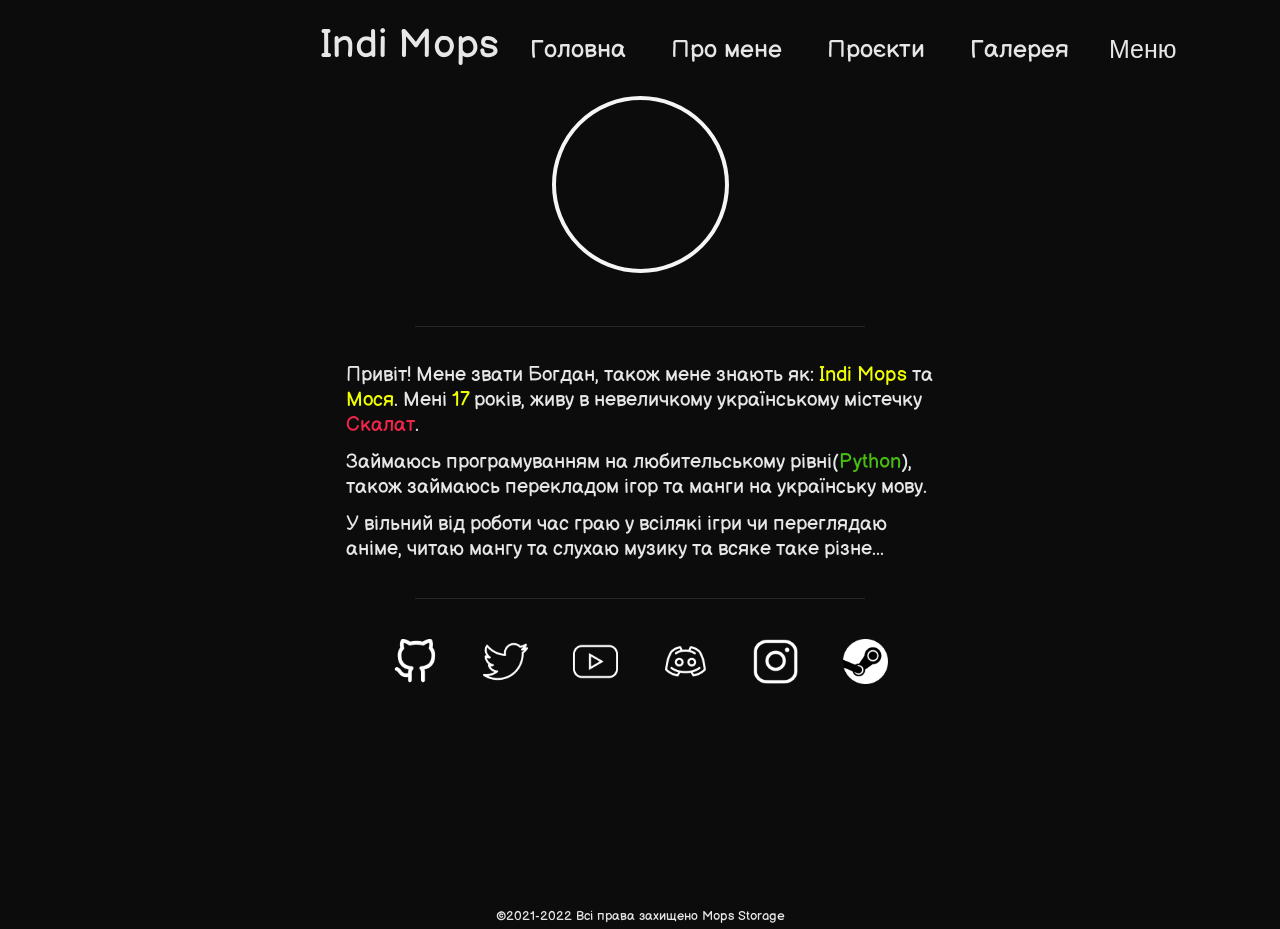
<file: index.html>
<!DOCTYPE html>
<html lang="uk">
<head>
    <meta charset="UTF-8">
    <meta name="viewport" content="width=device-width, initial-scale=1.0">
    <meta http-equiv="X-UA-Compatible" content="IE=edge">
    <link rel="shortcut icon" href="assets/favicon.ico" type="image/x-icon">
    <meta name="theme-color" content="#fcc203">
    <meta name="description" content="Офіційна веб-сторінка Indi Mops, тут ви можете дізнатися більше про самого Indi та його діяльність.">
    <meta name="robots" content="index,follow">
    <meta name="twitter:url" content="https://mops-storage.xyz">
    <meta name="twitter:title" content="Mops Storage - Головна сторінка">
    <meta name="twitter:description" content="Офіційна веб-сторінка Indi Mops, тут ви можете дізнатися більше про самого Indi та його діяльність.">
    <meta name="twitter:image" content="assets/social baner.png">
    <script src="https://cdnjs.cloudflare.com/ajax/libs/jquery/3.5.1/jquery.min.js"></script>
    <link rel="stylesheet" href="main.css">
    <link rel="stylesheet" media="(max-device-width:480px)" href="mob.css">
    <script type="text/javascript" src="jquery.js"></script>
    <script type="text/javascript" src="main.js"></script>
    <title>Mops Storage - Головна сторінка</title>
</head>
<body>
    <div class="preloader">
        <div class="preloader__image"></div>
    </div>   
    <!--<div id="alert">
        <div id="text_alert">
            <b>На цю мить на території моєї України ведеться війна! Прошу всіх земляків не панікувати, вірте в наших захисників! Особливе прохання не розповсюджуйте в інтернеті інформацію про пересування ЗСУ, а про пересування ворога повідомляти поліції, або місцевій тер. обороні! Якщо є можливість, ви можете підтримати армію України гривнею, то можете їх відправити на рахунок який надав НБУ[<a style="text-decoration: none; color: #eb0b0b" href="https://bank.gov.ua/frontend/content/uaf_frame.html">рахунок</b></a>]
        </div>
        <div id="hide_btn">
            <img id="hider" oncontextmenu="return false;" src="assets/hider.png">
        </div>
    </div>-->
    <div class="navbar">
        <div class="navbar-logo">
            <a class="navbar-logo-link" aria-current="page" href="index.html">Indi Mops</a>
            <div class="navbar-links">
                <a class="navbar-link" aria-current="page" href="index.html">Головна</a>
                <a class="navbar-link" aria-current="page" href="about.html.">Про мене</a>
                <a class="navbar-link" aria-current="page" href="projects.html">Проєкти</a>
                <a class="navbar-link" aria-current="page" href="gallery.html">Галерея</a>
                <div class="dropdown" style="float:right;">
                    <button class="dropbtn navbar-link">Меню</button>
                    <div class="dropdown-content">
                        <!--<a class="btn" href="#">Мова</a>
                        <div class="sub-dropdown">
                            <a href="/"><img class="flag" src="assets/flags/ua.svg"></a>
                            <a href="en/index.html"><img class="flag" src="assets/flags/us.svg"></a>
                            <a href="es/index.html"><img class="flag" src="assets/flags/es.svg"></a>
                            <a href="fr/index.html"><img class="flag" src="assets/flags/fr.svg"></a>
                            <a href="de/index.html"><img class="flag" src="assets/flags/de.svg"></a>
                            <a href="jp/index.html"><img class="flag" src="assets/flags/jp.svg"></a>
                            <a href="pl/index.html"><img class="flag" src="assets/flags/pl.svg"></a>
                            <a href="by/index.html"><img class="flag" src="assets/flags/by.svg"></a>
                        </div>-->
                        <a href="#">Манга</a>
                        <a href="#">Ігри</a>
                        <a href="#">Посилання</a>
                        <a href="#">Підтримка</a>
                    </div>
                </div>
            </div>
            <div class="mob-navbar">
                <a href="#" class="mob-menu-btn">.</a>
                <span class="mob-menu-btn-ico"></span>
            </div>
        </div>
    </div>
    <div class="page-container-home">
        <main>
            <figure class="avatar">
                <div  class="avatar-circle"></div>
                <p id="transparency">_</p>
            </figure>
            <hr>
            <div>
                <p>Привіт! Мене звати Богдан, також мене знають як: <span class="c1">Indi Mops</span> та <span class="c1">Мося</span>. Мені <span class="c1">17</span> років, живу в невеличкому українському містечку <a href="https://uk.wikipedia.org/wiki/%D0%A1%D0%BA%D0%B0%D0%BB%D0%B0%D1%82" class="c2">Скалат</a>.</p>
                <p>Займаюсь програмуванням на любительському рівні(<span class="c3">Python</span>), також займаюсь перекладом ігор та манги на українську мову.</p>
                <p>У вільний від роботи час граю у всілякі ігри чи переглядаю аніме, читаю мангу та слухаю музику та всяке таке різне...</p>
            </div>
            <hr>
            <div class="social-links">
                <a href="https://github.com/IndiMops" target="_blank">
                    <img  class="social-link" src="assets/social/github.png">
                </a>
                <a href="https://twitter.com/IndiMops" target="_blank">
                    <img  class="social-link" src="assets/social/twitter.png">
                </a>
                <a href="https://www.youtube.com/c/IndiMops" target="_blank">
                    <img class="social-link" src="assets/social/youtube.png">
                </a>
                <a href="https://discord.com/users/734082410504781854" target="_blank">
                    <img  class="social-link" src="assets/social/discord.png">
                </a>
                <a href="https://www.instagram.com/indmops/" target="_blank">
                    <img  class="social-link" src="assets/social/instagram.png">
                </a>
                <a href="https://steamcommunity.com/id/ind_mops/" target="_blank">
                    <img  class="social-link" src="assets/social/steam.png">
                </a>
            </div>
        </main>
    </div>
    <footer>
        <br>
        ©2021-2022 Всі права захищено <a href="#">Mops Storage</a>
    </footer>
    </body>
</html>
</file>
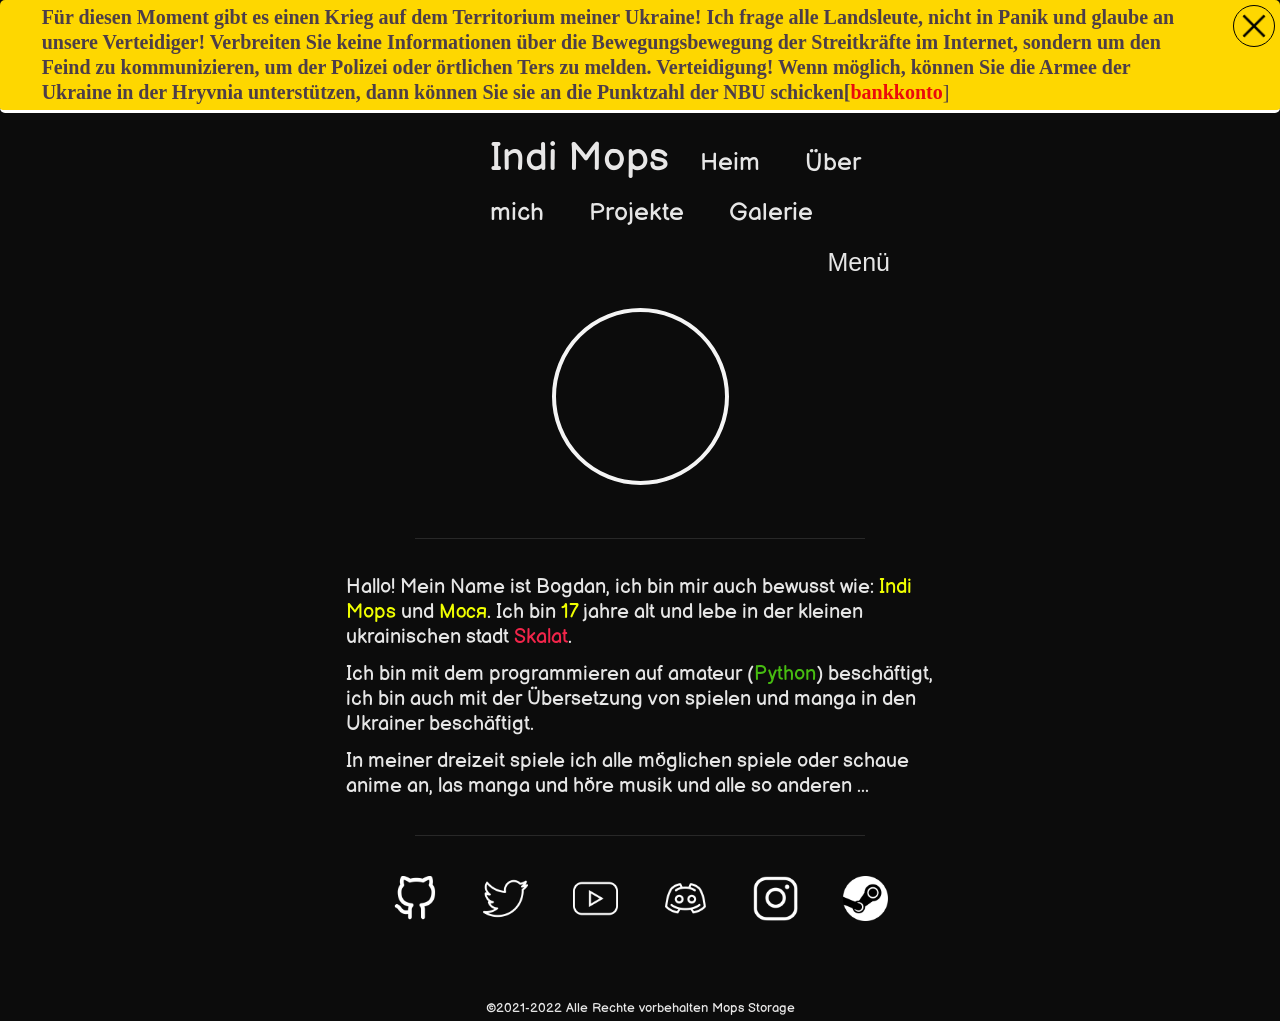
<file: de/index.html>
<!DOCTYPE html>
<html lang="de">
<head>
    <meta charset="UTF-8">
    <meta name="viewport" content="width=device-width, initial-scale=1.0">
    <meta http-equiv="X-UA-Compatible" content="IE=edge">
    <link rel="shortcut icon" href="../assets/favicon.ico" type="image/x-icon">
    <meta name="theme-color" content="#fcc203">
    <meta name="description" content="Die offizielle Webseite Indi Mops, hier können Sie mehr über sich selbst Indi und seine Aktivitäten erfahren.">
    <meta name="robots" content="index,follow">
    <meta name="twitter:url" content="https://mops-storage.xyz/de/index">
    <meta name="twitter:title" content="Hauptseite - Mops Storage">
    <meta name="twitter:description" content="Die offizielle Webseite Indi Mops, hier können Sie mehr über sich selbst Indi und seine Aktivitäten erfahren.">
    <meta name="twitter:image" content="../assets/social baner.png">
    <script src="https://cdnjs.cloudflare.com/ajax/libs/jquery/3.5.1/jquery.min.js"></script>
    <link rel="stylesheet" href="../main.css">
    <script type="text/javascript" src="../jquery.js"></script>
    <script type="text/javascript" src="../main.js"></script>
    <title>Hauptseite - Mops Storage</title>
</head>
<body>
    <div class="preloader">
        <div class="preloader__image"></div>
    </div>   
    <div id="alert">
        <div id="text_alert">
            <b>Für diesen Moment gibt es einen Krieg auf dem Territorium meiner Ukraine! Ich frage alle Landsleute, nicht in Panik und glaube an unsere Verteidiger! Verbreiten Sie keine Informationen über die Bewegungsbewegung der Streitkräfte im Internet, sondern um den Feind zu kommunizieren, um der Polizei oder örtlichen Ters zu melden. Verteidigung! Wenn möglich, können Sie die Armee der Ukraine in der Hryvnia unterstützen, dann können Sie sie an die Punktzahl der NBU schicken[<a style="text-decoration: none; color: #eb0b0b" href="https://bank.gov.ua/frontend/content/uaf_frame.html">bankkonto</b></a>]
        </div>
        <div id="hide_btn">
            <img id="hider" oncontextmenu="return false;" src="../assets/hider.png">
        </div>
    </div>
    <div class="page-container-home">
        <div class="navbar">
            <div class="navbar-logo">
                <a class="navbar-logo-link" aria-current="page" href="index.html">Indi Mops</a>
                <div class="navbar-links">
                    <a class="navbar-link" aria-current="page" href="index.html">Heim</a>
                    <a class="navbar-link" aria-current="page" href="about.html.">Über mich</a>
                    <a class="navbar-link" aria-current="page" href="projects.html">Projekte</a>
                    <a class="navbar-link" aria-current="page" href="gallery.html">Galerie</a>
                    <div class="dropdown" style="float:right;">
                        <button class="dropbtn navbar-link">Menü</button>
                        <div class="dropdown-content">
                            <a class="btn" href="#">Sprache</a>
                            <div class="sub-dropdown" style="right: 156px">
                                <a href="../index.html"><img class="flag" src="../assets/flags/ua.svg"></a>
                                <a href="../en/index.html"><img class="flag" src="../assets/flags/us.svg"></a>
                                <a href="../es/index.html"><img class="flag" src="../assets/flags/es.svg"></a>
                                <a href="../fr/index.html"><img class="flag" src="../assets/flags/fr.svg"></a>
                                <a href="index.html"><img class="flag" src="../assets/flags/de.svg"></a>
                                <a href="../jp/index.html"><img class="flag" src="../assets/flags/jp.svg"></a>
                                <a href="../pl/index.html"><img class="flag" src="../assets/flags/pl.svg"></a>
                                <a href="../by/index.html"><img class="flag" src="../assets/flags/by.svg"></a>
                            </div>
                            <a href="#">Manga</a>
                            <a href="#">Spiele</a>
                            <a href="#">Verknüpfung</a>
                            <a href="#">Unterstützen</a>
                        </div>
                    </div>
                </div>
            </div>
        </div>
        <main>
            <figure class="avatar">
                <div  class="avatar-circle"></div>
                <p id="transparency">_</p>
            </figure>
            <hr>
            <div>
                <p>Hallo! Mein Name ist Bogdan, ich bin mir auch bewusst wie: <span class="c1">Indi Mops</span> und <span class="c1">Мося</span>. Ich bin <span class="c1">17</span> jahre alt und lebe in der kleinen ukrainischen stadt <a href="https://uk.wikipedia.org/wiki/%D0%A1%D0%BA%D0%B0%D0%BB%D0%B0%D1%82" class="c2">Skalat</a>.</p>
                <p>Ich bin mit dem programmieren auf amateur (<span class="c3">Python</span>) beschäftigt, ich bin auch mit der Übersetzung von spielen und manga in den Ukrainer beschäftigt.</p>
                <p>In meiner dreizeit spiele ich alle möglichen spiele oder schaue anime an, las manga und höre musik und alle so anderen ...</p>
            </div>
            <hr>
            <div class="social-links">
                <a href="https://github.com/IndiMops" target="_blank">
                    <img width="5%" height="auto" class="social-link" src="../assets/social/github.png">
                </a>
                <a href="https://twitter.com/IndiMops" target="_blank">
                    <img width="5%" height="auto" class="social-link" src="../assets/social/twitter.png">
                </a>
                <a href="https://www.youtube.com/c/IndiMops" target="_blank">
                    <img width="5%" height="auto" class="social-link" src="../assets/social/youtube.png">
                </a>
                <a href="https://discord.com/users/734082410504781854" target="_blank">
                    <img width="5%" height="auto" class="social-link" src="../assets/social/discord.png">
                </a>
                <a href="https://www.instagram.com/indmops/" target="_blank">
                    <img width="5%" height="auto" class="social-link" src="../assets/social/instagram.png">
                </a>
                <a href="https://steamcommunity.com/id/ind_mops/" target="_blank">
                    <img width="5%" height="auto" class="social-link" src="../assets/social/steam.png">
                </a>
            </div>
        </main>
    </div>
    <footer>
        <br>
        ©2021-2022 Alle Rechte vorbehalten <a href="#">Mops Storage</a>
    </footer>
    </body>
</html>
</file>
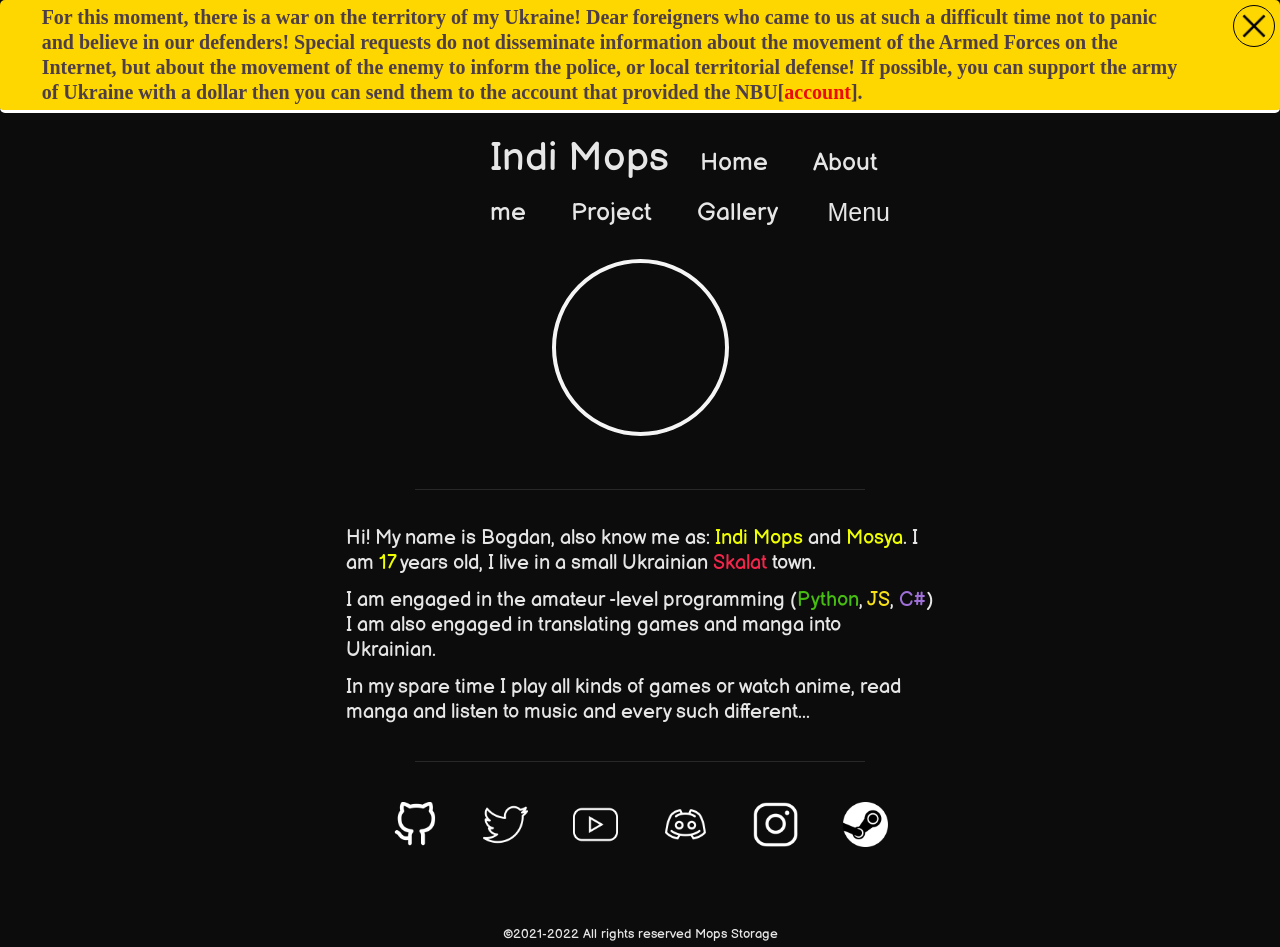
<file: en/index.html>
<!DOCTYPE html>
<html lang="en_us">
<head>
    <meta charset="UTF-8">
    <meta name="viewport" content="width=device-width, initial-scale=1.0">
    <meta http-equiv="X-UA-Compatible" content="IE=edge">
    <link rel="shortcut icon" href="../assets/favicon.ico" type="image/x-icon">
    <meta name="theme-color" content="#fcc203">
    <meta name="description" content="The Official Web page Indi Mops, here you can learn more about the Indi itself and its activities.">
    <meta name="robots" content="index,follow">
    <meta name="twitter:url" content="https://mops-storage.xyz">
    <meta name="twitter:title" content="Mops Storage - Home">
    <meta name="twitter:description" content="The Official Web page Indi Mops, here you can learn more about the Indi itself and its activities.">
    <meta name="twitter:image" content="../assets/social baner.png">
    <script src="https://cdnjs.cloudflare.com/ajax/libs/jquery/3.5.1/jquery.min.js"></script>
    <link rel="stylesheet" type="text/css" href="../main.css">
    <script type="text/javascript" src="../jquery.js"></script>
    <title>Mops Storage - Home</title>
</head>
<body>   
    <div id="alert">
        <div id="text_alert">
            <b>For this moment, there is a war on the territory of my Ukraine! Dear foreigners who came to us at such a difficult time not to panic and believe in our defenders! Special requests do not disseminate information about the movement of the Armed Forces on the Internet, but about the movement of the enemy to inform the police, or local territorial defense! If possible, you can support the army of Ukraine with a dollar then you can send them to the account that provided the NBU[<a style="text-decoration: none; color: #eb0b0b" href="https://bank.gov.ua/frontend/content/uaf_frame.html">account</a>].</b>
        </div>
        <div id="hide_btn">
            <img id="hider" src="../assets/hider.png">
        </div>
    </div>
    <div class="page-container-home">
        <div class="navbar">
            <div class="navbar-logo">
                <a class="navbar-logo-link" aria-current="page" href="index.html">Indi Mops</a>
                <div class="navbar-links">
                    <a class="navbar-link" aria-current="page" href="index.html">Home</a>
                    <a class="navbar-link" aria-current="page" href="about.html">About me</a>
                    <a class="navbar-link" aria-current="page" href="projects.html">Project</a>
                    <a class="navbar-link" aria-current="page" href="gallery.html">Gallery</a>
                    <div class="dropdown" style="float:right;">
                        <button class="dropbtn navbar-link">Menu</button>
                        <div class="dropdown-content">
                            <a class="btn" href="#">Lang</a>
                            <div class="sub-dropdown" style="right: 120px;">
                                <a href="../index.html"><img class="flag" src="../assets/flags/ua.svg"></a>
                                <a href="index.html"><img class="flag" src="../assets/flags/us.svg"></a>
                                <a href="../es/index.html"><img class="flag" src="../assets/flags/es.svg"></a>
                                <a href="../fr/index.html"><img class="flag" src="../assets/flags/fr.svg"></a>
                                <a href="../de/index.html"><img class="flag" src="../assets/flags/de.svg"></a>
                                <a href="../jp/index.html"><img class="flag" src="../assets/flags/jp.svg"></a>
                                <a href="../pl/index.html"><img class="flag" src="../assets/flags/pl.svg"></a>
                                <a href="../by/index.html"><img class="flag" src="../assets/flags/by.svg"></a>
                            </div>
                            <a href="#">Manga</a>
                            <a href="#">Games</a>
                            <a href="#">Links</a>
                            <a href="#">Support</a>
                        </div>
                    </div>
                </div>
            </div>
        </div>
        <main>
            <figure class="avatar">
                <div  class="avatar-circle"></div>
                <p id="transparency">_</p>
            </figure>
            <hr>
            <div>
                <p>Hi! My name is Bogdan, also know me as: <span class="c1">Indi Mops</span> and <span class="c1">Mosya</span>. I am <span class="c1">17</span> years old, I live in a small Ukrainian <a href="https://uk.wikipedia.org/wiki/%D0%A1%D0%BA%D0%B0%D0%BB%D0%B0%D1%82" class="c2">Skalat</a> town.</p>
                <p>I am engaged in the amateur -level programming (<span class="c3">Python</span>, <span class="c4">JS</span>, <span class="c5">C#</span>) I am also engaged in translating games and manga into Ukrainian.</p>
                <p>In my spare time I play all kinds of games or watch anime, read manga and listen to music and every such different...</p>
            </div>
            <hr>
            <div class="social-links">
                <a href="https://github.com/IndiMops">
                    <img width="5%" height="auto" class="social-link" src="../assets/social/github.png">
                </a>
                <a href="https://twitter.com/IndiMops">
                    <img width="5%" height="auto" class="social-link" src="../assets/social/twitter.png">
                </a>
                <a href="https://www.youtube.com/c/IndiMops">
                    <img width="5%" height="auto" class="social-link" src="../assets/social/youtube.png">
                </a>
                <a href="https://discord.com/users/734082410504781854">
                    <img width="5%" height="auto" class="social-link" src="../assets/social/discord.png">
                </a>
                <a href="https://www.instagram.com/indmops/">
                    <img width="5%" height="auto" class="social-link" src="../assets/social/instagram.png">
                </a>
                <a href="https://steamcommunity.com/id/ind_mops/">
                    <img width="5%" height="auto" class="social-link" src="../assets/social/steam.png">
                </a>
            </div>
        </main>
    </div>
    <footer>
        <br>
        ©2021-2022 All rights reserved <a href="#">Mops Storage</a>
    </footer>
</body>
</html>
</file>
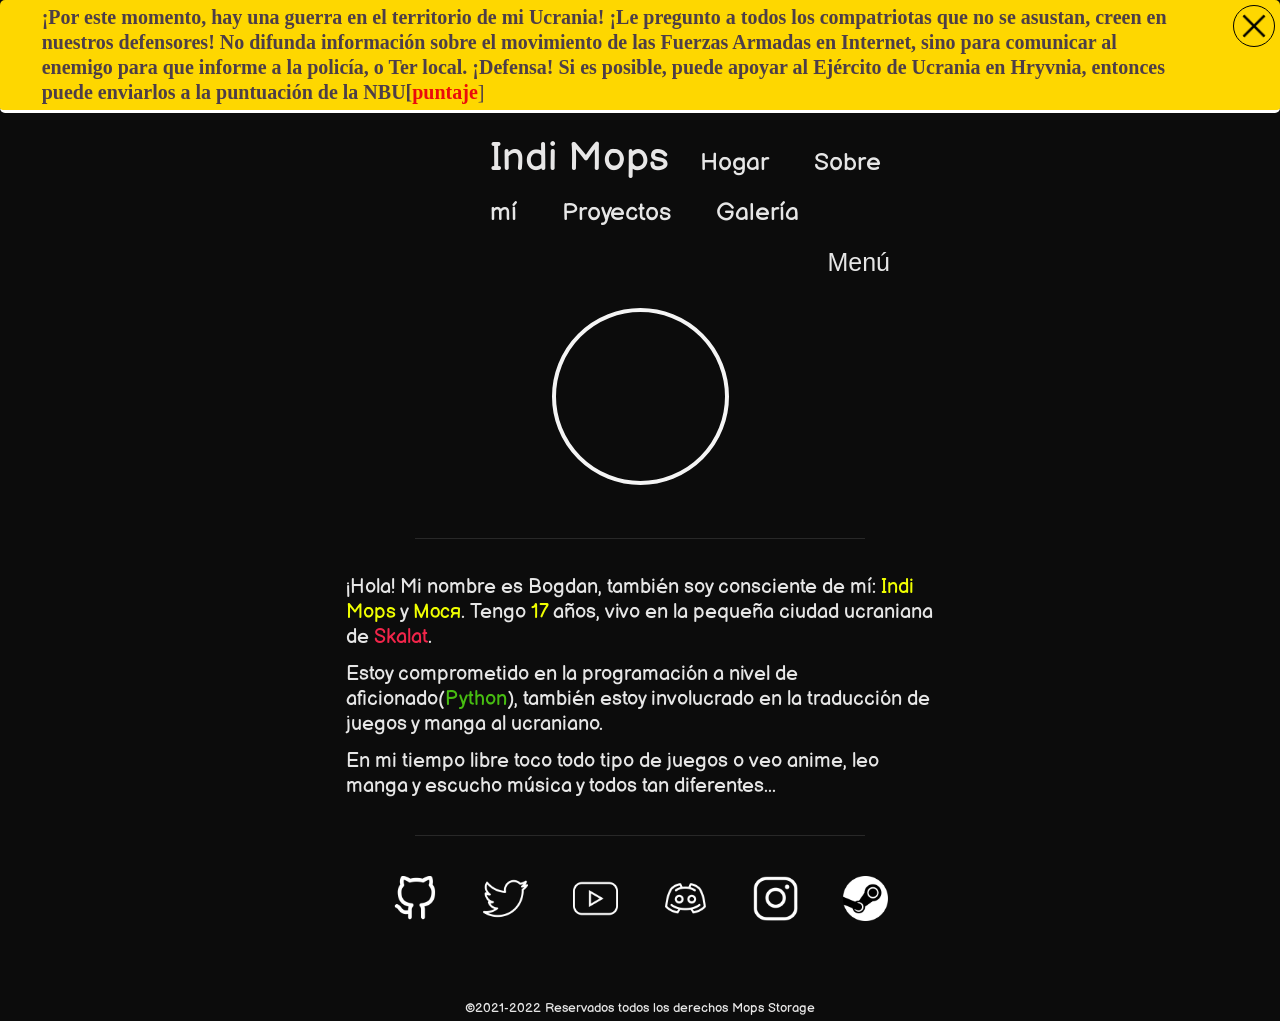
<file: es/index.html>
<!DOCTYPE html>
<html lang="es">
<head>
    <meta charset="UTF-8">
    <meta name="viewport" content="width=device-width, initial-scale=1.0">
    <meta http-equiv="X-UA-Compatible" content="IE=edge">
    <link rel="shortcut icon" href="../assets/favicon.ico" type="image/x-icon">
    <meta name="theme-color" content="#fcc203">
    <meta name="description" content="La página web oficial Indi Mops, aquí puede aprender más sobre el Indi mismo y sus actividades.">
    <meta name="robots" content="index,follow">
    <meta name="twitter:url" content="https://mops-storage.xyz/es/index.html">
    <meta name="twitter:title" content="Pagina principal - Mops Storage">
    <meta name="twitter:description" content="La página web oficial Indi Mops, aquí puede aprender más sobre el Indi mismo y sus actividades.">
    <meta name="twitter:image" content="../assets/social baner.png">
    <script src="https://cdnjs.cloudflare.com/ajax/libs/jquery/3.5.1/jquery.min.js"></script>
    <link rel="stylesheet" href="../main.css">
    <script type="text/javascript" src="../jquery.js"></script>
    <script type="text/javascript" src="../main.js"></script>
    <title>Pagina principal - Mops Storage</title>
</head>
<body>
    <div class="preloader">
        <div class="preloader__image"></div>
    </div>   
    <div id="alert">
        <div id="text_alert">
            <b>¡Por este momento, hay una guerra en el territorio de mi Ucrania! ¡Le pregunto a todos los compatriotas que no se asustan, creen en nuestros defensores! No difunda información sobre el movimiento de las Fuerzas Armadas en Internet, sino para comunicar al enemigo para que informe a la policía, o Ter local. ¡Defensa! Si es posible, puede apoyar al Ejército de Ucrania en Hryvnia, entonces puede enviarlos a la puntuación de la NBU[<a style="text-decoration: none; color: #eb0b0b" href="https://bank.gov.ua/frontend/content/uaf_frame.html">puntaje</b></a>]
        </div>
        <div id="hide_btn">
            <img id="hider" oncontextmenu="return false;" src="../assets/hider.png">
        </div>
    </div>
    <div class="page-container-home">
        <div class="navbar">
            <div class="navbar-logo">
                <a class="navbar-logo-link" aria-current="page" href="index.html">Indi Mops</a>
                <div class="navbar-links">
                    <a class="navbar-link" aria-current="page" href="index.html">Hogar</a>
                    <a class="navbar-link" aria-current="page" href="about.html.">Sobre mí</a>
                    <a class="navbar-link" aria-current="page" href="projects.html">Proyectos</a>
                    <a class="navbar-link" aria-current="page" href="gallery.html">Galería</a>
                    <div class="dropdown" style="float:right;">
                        <button class="dropbtn navbar-link">Menú</button>
                        <div class="dropdown-content">
                          <a class="btn" href="#">Idioma</a>
                          <div class="sub-dropdown" style="right: 120px;">
                            <a href="../index.html"><img class="flag" src="../assets/flags/ua.svg"></a>
                            <a href="../en/index.html"><img class="flag" src="../assets/flags/us.svg"></a>
                            <a href="index.html"><img class="flag" src="../assets/flags/es.svg"></a>
                            <a href="../fr/index.html"><img class="flag" src="../assets/flags/fr.svg"></a>
                            <a href="../de/index.html"><img class="flag" src="../assets/flags/de.svg"></a>
                            <a href="../jp/index.html"><img class="flag" src="../assets/flags/jp.svg"></a>
                            <a href="../pl/index.html"><img class="flag" src="../assets/flags/pl.svg"></a>
                            <a href="../by/index.html"><img class="flag" src="../assets/flags/by.svg"></a>
                        </div>
                          <a href="#">Manga</a>
                          <a href="#">Juegos</a>
                          <a href="#">Enlace</a>
                          <a href="#">Apoyo</a>
                        </div>
                    </div>
                </div>
            </div>
        </div>
        <main>
            <figure class="avatar">
                <div  class="avatar-circle"></div>
                <p id="transparency">_</p>
            </figure>
            <hr>
            <div>
                <p>¡Hola! Mi nombre es Bogdan, también soy consciente de mí: <span class="c1">Indi Mops</span> y <span class="c1">Мося</span>. Tengo <span class="c1">17</span> años, vivo en la pequeña ciudad ucraniana de <a href="https://uk.wikipedia.org/wiki/%D0%A1%D0%BA%D0%B0%D0%BB%D0%B0%D1%82" class="c2">Skalat</a>.</p>
                <p>Estoy comprometido en la programación a nivel de aficionado(<span class="c3">Python</span>), también estoy involucrado en la traducción de juegos y manga al ucraniano.</p>
                <p>En mi tiempo libre toco todo tipo de juegos o veo anime, leo manga y escucho música y todos tan diferentes...</p>
            </div>
            <hr>
            <div class="social-links">
                <a href="https://github.com/IndiMops" target="_blank">
                    <img width="5%" height="auto" class="social-link" src="../assets/social/github.png">
                </a>
                <a href="https://twitter.com/IndiMops" target="_blank">
                    <img width="5%" height="auto" class="social-link" src="../assets/social/twitter.png">
                </a>
                <a href="https://www.youtube.com/c/IndiMops" target="_blank">
                    <img width="5%" height="auto" class="social-link" src="../assets/social/youtube.png">
                </a>
                <a href="https://discord.com/users/734082410504781854" target="_blank">
                    <img width="5%" height="auto" class="social-link" src="../assets/social/discord.png">
                </a>
                <a href="https://www.instagram.com/indmops/" target="_blank">
                    <img width="5%" height="auto" class="social-link" src="../assets/social/instagram.png">
                </a>
                <a href="https://steamcommunity.com/id/ind_mops/" target="_blank">
                    <img width="5%" height="auto" class="social-link" src="../assets/social/steam.png">
                </a>
            </div>
        </main>
    </div>
    <footer>
        <br>
        ©2021-2022 Reservados todos los derechos <a href="#">Mops Storage</a>
    </footer>
    </body>
</html>
</file>
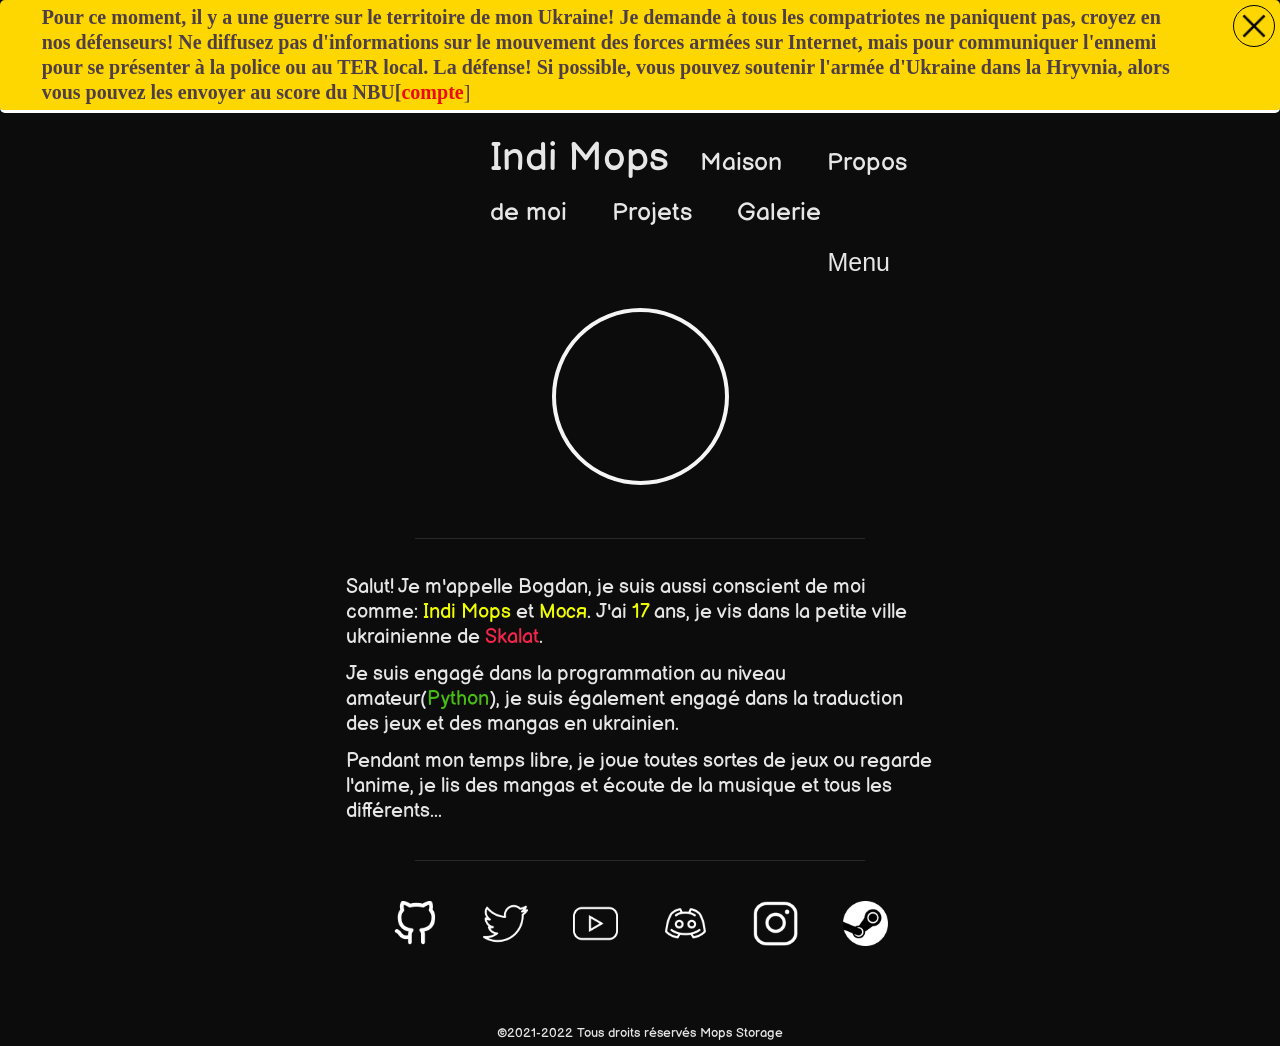
<file: fr/index.html>
<!DOCTYPE html>
<html lang="fr">
<head>
    <meta charset="UTF-8">
    <meta name="viewport" content="width=device-width, initial-scale=1.0">
    <meta http-equiv="X-UA-Compatible" content="IE=edge">
    <link rel="shortcut icon" href="../assets/favicon.ico" type="image/x-icon">
    <meta name="theme-color" content="#fcc203">
    <meta name="description" content="La page Web officielle Indi Mops, ici, vous pouvez en savoir plus sur Indi et ses activités.">
    <meta name="robots" content="index,follow">
    <meta name="twitter:url" content="https://mops-storage.xyz/fr/index">
    <meta name="twitter:title" content="Page principale - Mops Storage">
    <meta name="twitter:description" content="La page Web officielle Indi Mops, ici, vous pouvez en savoir plus sur Indi et ses activités.">
    <meta name="twitter:image" content="../assets/social baner.png">
    <script src="https://cdnjs.cloudflare.com/ajax/libs/jquery/3.5.1/jquery.min.js"></script>
    <link rel="stylesheet" href="../main.css">
    <script type="text/javascript" src="../jquery.js"></script>
    <script type="text/javascript" src="../main.js"></script>
    <title>Page principale - Mops Storage</title>
</head>
<body>
    <div class="preloader">
        <div class="preloader__image"></div>
    </div>   
    <div id="alert">
        <div id="text_alert">
            <b>Pour ce moment, il y a une guerre sur le territoire de mon Ukraine! Je demande à tous les compatriotes ne paniquent pas, croyez en nos défenseurs! Ne diffusez pas d'informations sur le mouvement des forces armées sur Internet, mais pour communiquer l'ennemi pour se présenter à la police ou au TER local. La défense! Si possible, vous pouvez soutenir l'armée d'Ukraine dans la Hryvnia, alors vous pouvez les envoyer au score du NBU[<a style="text-decoration: none; color: #eb0b0b" href="https://bank.gov.ua/frontend/content/uaf_frame.html">compte</b></a>]
        </div>
        <div id="hide_btn">
            <img id="hider" oncontextmenu="return false;" src="../assets/hider.png">
        </div>
    </div>
    <div class="page-container-home">
        <div class="navbar">
            <div class="navbar-logo">
                <a class="navbar-logo-link" aria-current="page" href="index.html">Indi Mops</a>
                <div class="navbar-links">
                    <a class="navbar-link" aria-current="page" href="index.html">Maison</a>
                    <a class="navbar-link" aria-current="page" href="about.html.">Propos de moi</a>
                    <a class="navbar-link" aria-current="page" href="projects.html">Projets</a>
                    <a class="navbar-link" aria-current="page" href="gallery.html">Galerie</a>
                    <div class="dropdown" style="float:right;">
                        <button class="dropbtn navbar-link">Menu</button>
                        <div class="dropdown-content">
                            <a class="btn" href="#">Langue</a>
                            <div class="sub-dropdown" style="right: 120px;">
                                <a href="../index.html"><img class="flag" src="../assets/flags/ua.svg"></a>
                                <a href="../en/index.html"><img class="flag" src="../assets/flags/us.svg"></a>
                                <a href="../es/index.html"><img class="flag" src="../assets/flags/es.svg"></a>
                                <a href="index.html"><img class="flag" src="../assets/flags/fr.svg"></a>
                                <a href="../de/index.html"><img class="flag" src="../assets/flags/de.svg"></a>
                                <a href="../jp/index.html"><img class="flag" src="../assets/flags/jp.svg"></a>
                                <a href="../pl/index.html"><img class="flag" src="../assets/flags/pl.svg"></a>
                                <a href="../by/index.html"><img class="flag" src="../assets/flags/by.svg"></a>
                                </div>
                            <a href="#">Manga</a>
                            <a href="#">Jeux</a>
                            <a href="#">Lien</a>
                            <a href="#">Soutien</a>
                        </div>
                    </div>
                </div>
            </div>
        </div>
        <main>
            <figure class="avatar">
                <div  class="avatar-circle"></div>
                <p id="transparency">_</p>
            </figure>
            <hr>
            <div>
                <p>Salut! Je m'appelle Bogdan, je suis aussi conscient de moi comme: <span class="c1">Indi Mops</span> et <span class="c1">Мося</span>. J'ai <span class="c1">17</span> ans, je vis dans la petite ville ukrainienne de  <a href="https://uk.wikipedia.org/wiki/%D0%A1%D0%BA%D0%B0%D0%BB%D0%B0%D1%82" class="c2">Skalat</a>.</p>
                <p>Je suis engagé dans la programmation au niveau amateur(<span class="c3">Python</span>), je suis également engagé dans la traduction des jeux et des mangas en ukrainien.</p>
                <p>Pendant mon temps libre, je joue toutes sortes de jeux ou regarde l'anime, je lis des mangas et écoute de la musique et tous les différents...</p>
            </div>
            <hr>
            <div class="social-links">
                <a href="https://github.com/IndiMops" target="_blank">
                    <img width="5%" height="auto" class="social-link" src="../assets/social/github.png">
                </a>
                <a href="https://twitter.com/IndiMops" target="_blank">
                    <img width="5%" height="auto" class="social-link" src="../assets/social/twitter.png">
                </a>
                <a href="https://www.youtube.com/c/IndiMops" target="_blank">
                    <img width="5%" height="auto" class="social-link" src="../assets/social/youtube.png">
                </a>
                <a href="https://discord.com/users/734082410504781854" target="_blank">
                    <img width="5%" height="auto" class="social-link" src="../assets/social/discord.png">
                </a>
                <a href="https://www.instagram.com/indmops/" target="_blank">
                    <img width="5%" height="auto" class="social-link" src="../assets/social/instagram.png">
                </a>
                <a href="https://steamcommunity.com/id/ind_mops/" target="_blank">
                    <img width="5%" height="auto" class="social-link" src="../assets/social/steam.png">
                </a>
            </div>
        </main>
    </div>
    <footer>
        <br>
        ©2021-2022 Tous droits réservés <a href="#">Mops Storage</a>
    </footer>
    </body>
</html>
</file>
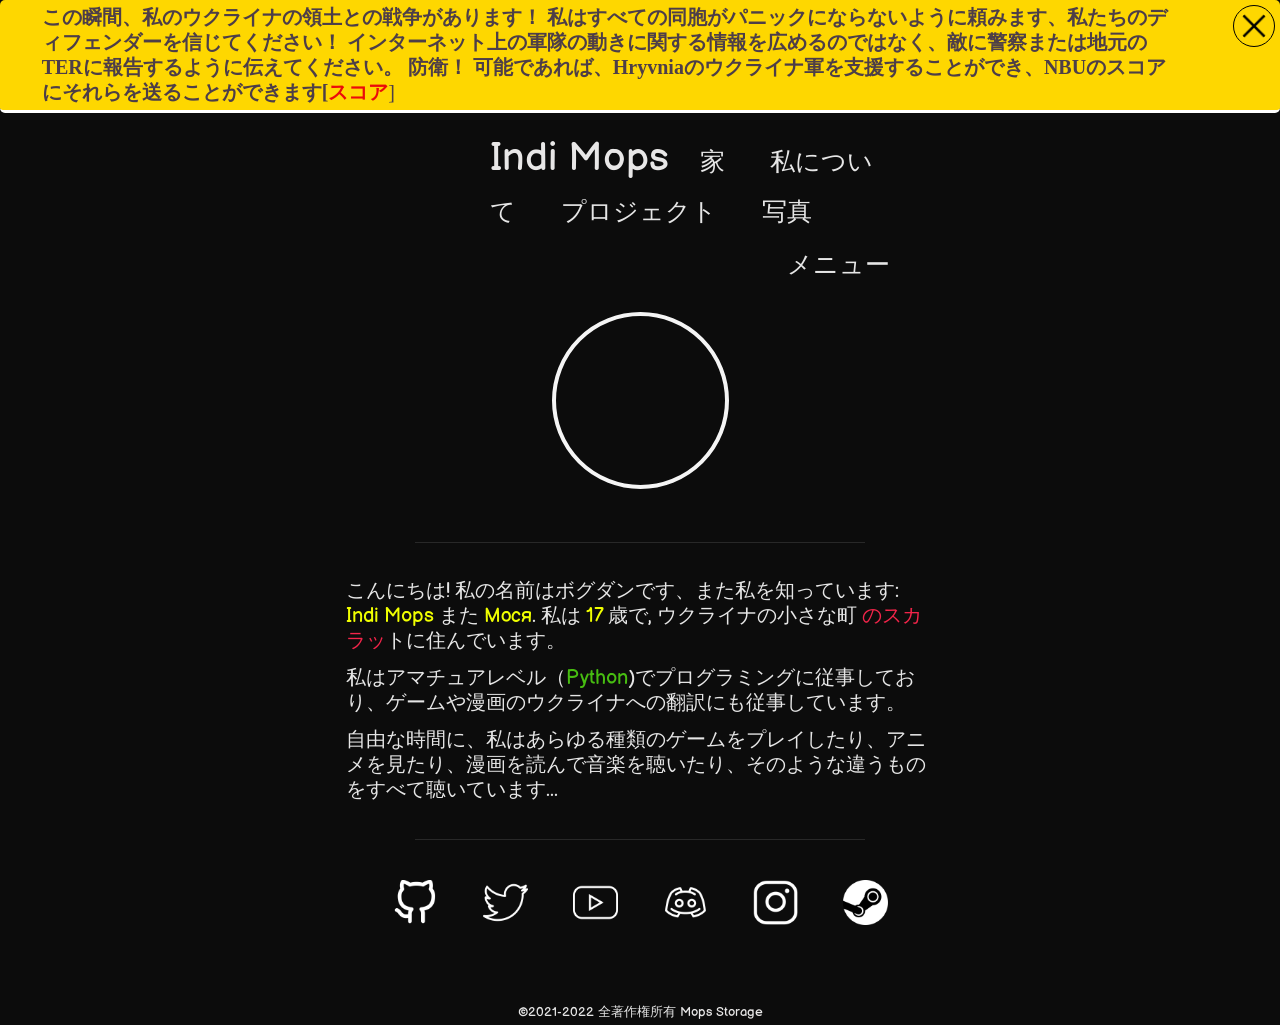
<file: jp/index.html>
<!DOCTYPE html>
<html lang="jp">
<head>
    <meta charset="UTF-8">
    <meta name="viewport" content="width=device-width, initial-scale=1.0">
    <meta http-equiv="X-UA-Compatible" content="IE=edge">
    <link rel="shortcut icon" href="../assets/favicon.ico" type="image/x-icon">
    <meta name="theme-color" content="#fcc203">
    <meta name="description" content="公式のWebページIndi Mops、ここでは、インディ自体とその活動について詳しく知ることができます。">
    <meta name="robots" content="index,follow">
    <meta name="twitter:url" content="https://mops-storage.xyz/jp/index.html">
    <meta name="twitter:title" content="メインページ - Mops Storage">
    <meta name="twitter:description" content="公式のWebページIndi Mops、ここでは、インディ自体とその活動について詳しく知ることができます。">
    <meta name="twitter:image" content="../assets/social baner.png">
    <script src="https://cdnjs.cloudflare.com/ajax/libs/jquery/3.5.1/jquery.min.js"></script>
    <link rel="stylesheet" href="../main.css">
    <script type="text/javascript" src="../jquery.js"></script>
    <script type="text/javascript" src="../main.js"></script>
    <title>メインページ - Mops Storage</title>
</head>
<body style="font-stretch: semi-condensed">
    <div class="preloader">
        <div class="preloader__image"></div>
    </div>   
    <div id="alert">
        <div id="text_alert">
            <b>この瞬間、私のウクライナの領土との戦争があります！ 私はすべての同胞がパニックにならないように頼みます、私たちのディフェンダーを信じてください！ インターネット上の軍隊の動きに関する情報を広めるのではなく、敵に警察または地元のTERに報告するように伝えてください。 防衛！ 可能であれば、Hryvniaのウクライナ軍を支援することができ、NBUのスコアにそれらを送ることができます[<a style="text-decoration: none; color: #eb0b0b" href="https://bank.gov.ua/frontend/content/uaf_frame.html">スコア</b></a>]
        </div>
        <div id="hide_btn">
            <img id="hider" oncontextmenu="return false;" src="../assets/hider.png">
        </div>
    </div>
    <div class="page-container-home">
        <div class="navbar">
            <div class="navbar-logo">
                <a class="navbar-logo-link" aria-current="page" href="index.html">Indi Mops</a>
                <div class="navbar-links">
                    <a class="navbar-link" aria-current="page" href="index.html">家</a>
                    <a class="navbar-link" aria-current="page" href="about.html.">私について</a>
                    <a class="navbar-link" aria-current="page" href="projects.html">プロジェクト</a>
                    <a class="navbar-link" aria-current="page" href="gallery.html">写真</a>
                    <div class="dropdown" style="float:right;">
                        <button class="dropbtn navbar-link">メニュー</button>
                        <div class="dropdown-content">
                          <a class="btn" href="#">言語</a>
                          <div class="sub-dropdown" style="right: 120px">
                            <a href="../index.html"><img class="flag" src="../assets/flags/ua.svg"></a>
                            <a href="../en/index.html"><img class="flag" src="../assets/flags/us.svg"></a>
                            <a href="../es/index.html"><img class="flag" src="../assets/flags/es.svg"></a>
                            <a href="../fr/index.html"><img class="flag" src="../assets/flags/fr.svg"></a>
                            <a href="../de/index.html"><img class="flag" src="../assets/flags/de.svg"></a>
                            <a href="index.html"><img class="flag" src="../assets/flags/jp.svg"></a>
                            <a href="../pl/index.html"><img class="flag" src="../assets/flags/pl.svg"></a>
                            <a href="../by/index.html"><img class="flag" src="../assets/flags/by.svg"></a>
                          </div>
                          <a href="#">漫画</a>
                          <a href="#">ゲーム</a>
                          <a href="#">リンク</a>
                          <a href="#">支援</a>
                        </div>
                    </div>
                </div>
            </div>
        </div>
        <main>
            <figure class="avatar">
                <div  class="avatar-circle"></div>
                <p id="transparency">_</p>
            </figure>
            <hr>
            <div>
                <p>こんにちは! 私の名前はボグダンです、また私を知っています: <span class="c1">Indi Mops</span> また <span class="c1">Мося</span>. 私は <span class="c1">17</span> 歳で, ウクライナの小さな町 <a href="https://uk.wikipedia.org/wiki/%D0%A1%D0%BA%D0%B0%D0%BB%D0%B0%D1%82" class="c2">のスカラッ</a>トに住んでいます。</p>
                <p>私はアマチュアレベル（<span class="c3">Python</span>)でプログラミングに従事しており、ゲームや漫画のウクライナへの翻訳にも従事しています。</p>
                <p>自由な時間に、私はあらゆる種類のゲームをプレイしたり、アニメを見たり、漫画を読んで音楽を聴いたり、そのような違うものをすべて聴いています...</p>
            </div>
            <hr>
            <div class="social-links">
                <a href="https://github.com/IndiMops" target="_blank">
                    <img width="5%" height="auto" class="social-link" src="../assets/social/github.png">
                </a>
                <a href="https://twitter.com/IndiMops" target="_blank">
                    <img width="5%" height="auto" class="social-link" src="../assets/social/twitter.png">
                </a>
                <a href="https://www.youtube.com/c/IndiMops" target="_blank">
                    <img width="5%" height="auto" class="social-link" src="../assets/social/youtube.png">
                </a>
                <a href="https://discord.com/users/734082410504781854" target="_blank">
                    <img width="5%" height="auto" class="social-link" src="../assets/social/discord.png">
                </a>
                <a href="https://www.instagram.com/indmops/" target="_blank">
                    <img width="5%" height="auto" class="social-link" src="../assets/social/instagram.png">
                </a>
                <a href="https://steamcommunity.com/id/ind_mops/" target="_blank">
                    <img width="5%" height="auto" class="social-link" src="../assets/social/steam.png">
                </a>
            </div>
        </main>
    </div>
    <footer>
        <br>
        ©2021-2022 全著作権所有 <a href="#">Mops Storage</a>
    </footer>
    </body>
</html>
</file>
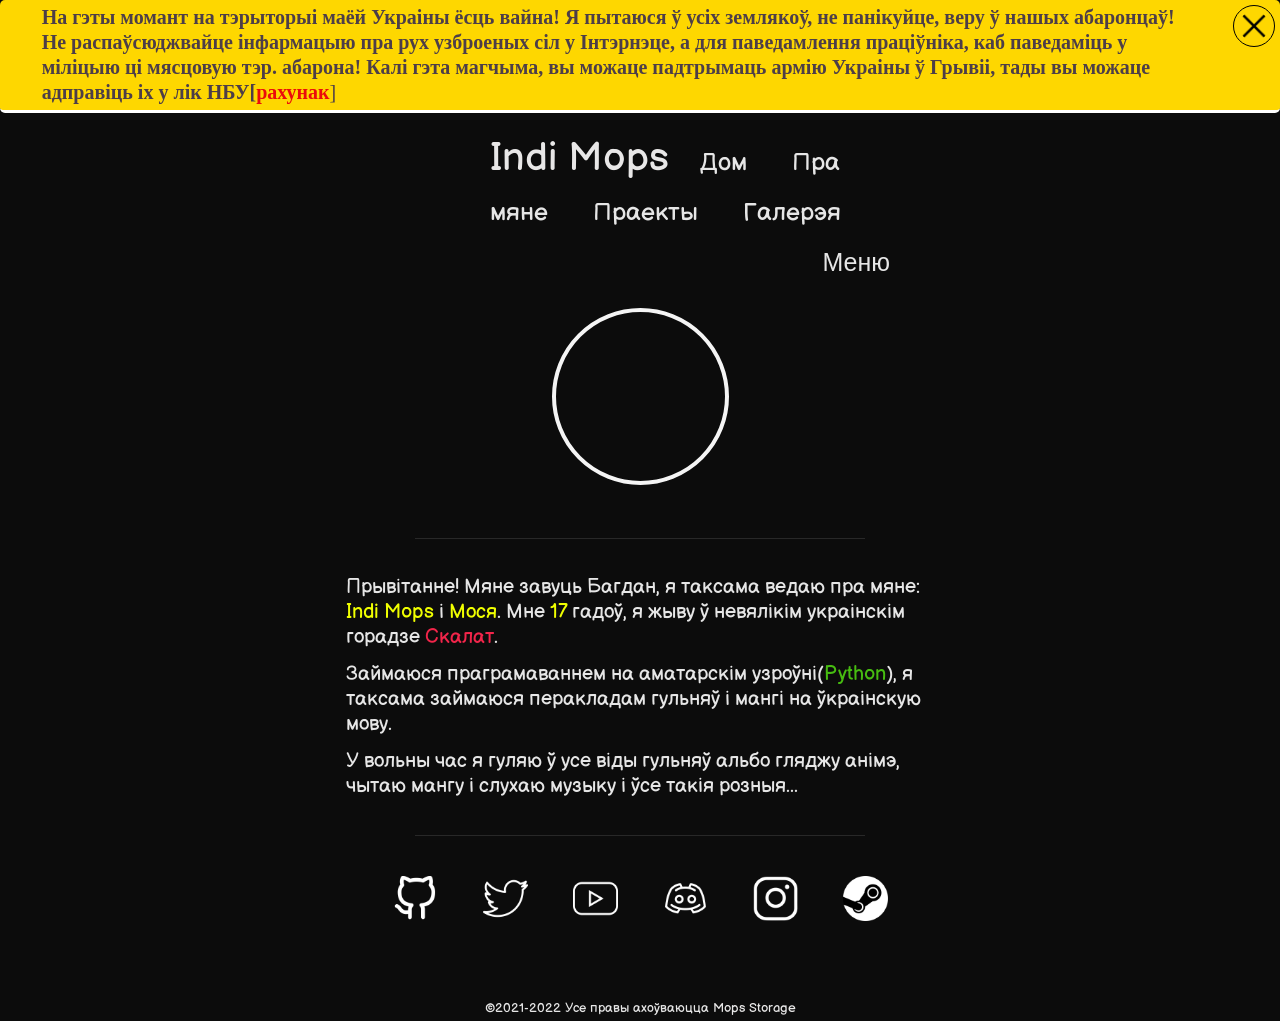
<file: pl/index.html>
<!DOCTYPE html>
<html lang="uk">
<head>
    <meta charset="UTF-8">
    <meta name="viewport" content="width=device-width, initial-scale=1.0">
    <meta http-equiv="X-UA-Compatible" content="IE=edge">
    <link rel="shortcut icon" href="../assets/favicon.ico" type="image/x-icon">
    <meta name="theme-color" content="#fcc203">
    <meta name="description" content="Афіцыйная вэб-старонка Indi Mops, тут вы можаце даведацца больш пра Indi і яго дзейнасць.">
    <meta name="robots" content="index,follow">
    <meta name="twitter:url" content="https://mops-storage.xyz">
    <meta name="twitter:title" content="Асноўная старонка - Mops Storage">
    <meta name="twitter:description" content="Афіцыйная вэб-старонка Indi Mops, тут вы можаце даведацца больш пра Indi і яго дзейнасць.">
    <meta name="twitter:image" content="assets/social baner.png">
    <script src="https://cdnjs.cloudflare.com/ajax/libs/jquery/3.5.1/jquery.min.js"></script>
    <link rel="stylesheet" href="../main.css">
    <script type="text/javascript" src="../jquery.js"></script>
    <script type="text/javascript" src="../main.js"></script>
    <title>Асноўная старонка - Mops Storage</title>
</head>
<body>
    <div class="preloader">
        <div class="preloader__image"></div>
    </div>   
    <div id="alert">
        <div id="text_alert">
            <b>На гэты момант на тэрыторыі маёй Украіны ёсць вайна! Я пытаюся ў усіх землякоў, не панікуйце, веру ў нашых абаронцаў! Не распаўсюджвайце інфармацыю пра рух узброеных сіл у Інтэрнэце, а для паведамлення праціўніка, каб паведаміць у міліцыю ці мясцовую тэр. абарона! Калі гэта магчыма, вы можаце падтрымаць армію Украіны ў Грывіі, тады вы можаце адправіць іх у лік НБУ[<a style="text-decoration: none; color: #eb0b0b" href="https://bank.gov.ua/frontend/content/uaf_frame.html">рахунак</b></a>]
        </div>
        <div id="hide_btn">
            <img id="hider" oncontextmenu="return false;" src="../assets/hider.png">
        </div>
    </div>
    <div class="page-container-home">
        <div class="navbar">
            <div class="navbar-logo">
                <a class="navbar-logo-link" aria-current="page" href="index.html">Indi Mops</a>
                <div class="navbar-links">
                    <a class="navbar-link" aria-current="page" href="index.html">Дом</a>
                    <a class="navbar-link" aria-current="page" href="about.html.">Пра мяне</a>
                    <a class="navbar-link" aria-current="page" href="projects.html">Праекты</a>
                    <a class="navbar-link" aria-current="page" href="gallery.html">Галерэя</a>
                    <div class="dropdown" style="float:right;">
                        <button class="dropbtn navbar-link">Меню</button>
                        <div class="dropdown-content">
                            <a class="btn" href="#">Мова</a>
                            <div class="sub-dropdown" style="right: 120px;">
                                <a href="../index.html"><img class="flag" src="../assets/flags/ua.svg"></a>
                                <a href="../en/index.html"><img class="flag" src="../assets/flags/us.svg"></a>
                                <a href="../es/index.html"><img class="flag" src="../assets/flags/es.svg"></a>
                                <a href="../fr/index.html"><img class="flag" src="../assets/flags/fr.svg"></a>
                                <a href="../de/index.html"><img class="flag" src="../assets/flags/de.svg"></a>
                                <a href="../jp/index.html"><img class="flag" src="../assets/flags/jp.svg"></a>
                                <a href="../by/index.html"><img class="flag" src="../assets/flags/by.svg"></a>
                                <a href="index.html"><img class="flag" src="../assets/flags/by.svg"></a>
                            </div>
                            <a href="#">Манга</a>
                            <a href="#">Гульні</a>
                            <a href="#">Сувязь</a>
                            <a href="#">Апора</a>
                        </div>
                    </div>
                </div>
            </div>
        </div>
        <main>
            <figure class="avatar">
                <div  class="avatar-circle"></div>
                <p id="transparency">_</p>
            </figure>
            <hr>
            <div>
                <p>Прывітанне! Мяне завуць Багдан, я таксама ведаю пра мяне: <span class="c1">Indi Mops</span> і <span class="c1">Мося</span>. Мне <span class="c1">17</span> гадоў, я жыву ў невялікім украінскім горадзе <a href="https://uk.wikipedia.org/wiki/%D0%A1%D0%BA%D0%B0%D0%BB%D0%B0%D1%82" class="c2">Скалат</a>.</p>
                <p>Займаюся праграмаваннем на аматарскім узроўні(<span class="c3">Python</span>), я таксама займаюся перакладам гульняў і мангі на ўкраінскую мову.</p>
                <p>У вольны час я гуляю ў усе віды гульняў альбо гляджу анімэ, чытаю мангу і слухаю музыку і ўсе такія розныя...</p>
            </div>
            <hr>
            <div class="social-links">
                <a href="https://github.com/IndiMops" target="_blank">
                    <img width="5%" height="auto" class="social-link" src="../assets/social/github.png">
                </a>
                <a href="https://twitter.com/IndiMops" target="_blank">
                    <img width="5%" height="auto" class="social-link" src="../assets/social/twitter.png">
                </a>
                <a href="https://www.youtube.com/c/IndiMops" target="_blank">
                    <img width="5%" height="auto" class="social-link" src="../assets/social/youtube.png">
                </a>
                <a href="https://discord.com/users/734082410504781854" target="_blank">
                    <img width="5%" height="auto" class="social-link" src="../assets/social/discord.png">
                </a>
                <a href="https://www.instagram.com/indmops/" target="_blank">
                    <img width="5%" height="auto" class="social-link" src="../assets/social/instagram.png">
                </a>
                <a href="https://steamcommunity.com/id/ind_mops/" target="_blank">
                    <img width="5%" height="auto" class="social-link" src="../assets/social/steam.png">
                </a>
            </div>
        </main>
    </div>
    <footer>
        <br>
        ©2021-2022 Усе правы ахоўваюцца <a href="#">Mops Storage</a>
    </footer>
    </body>
</html>
</file>
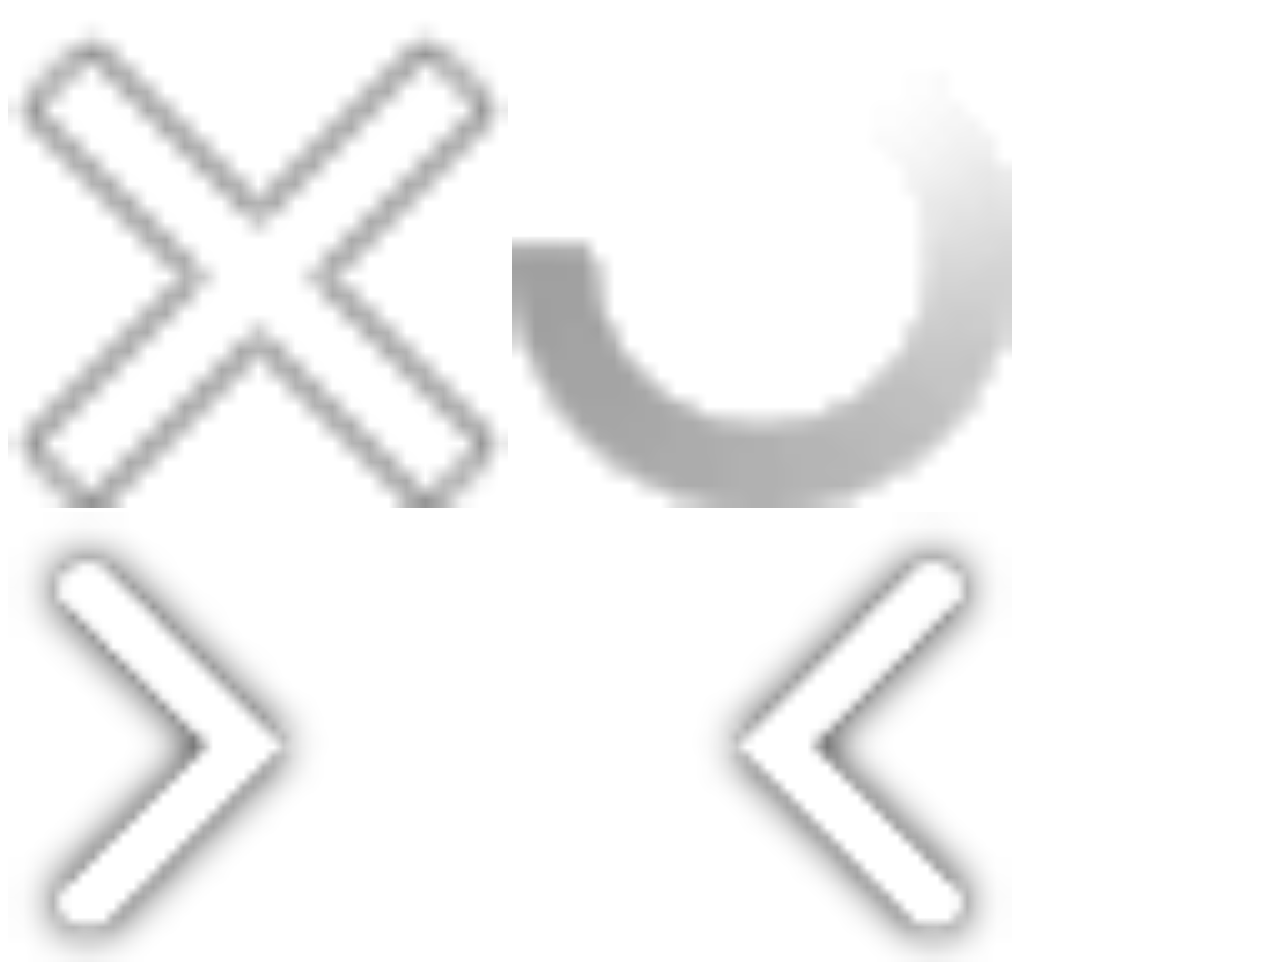
<file: modules/dist/index.html>
<!DOCTYPE html>
<html lang="en">
<head>
    <meta charset="UTF-8">
    <meta http-equiv="X-UA-Compatible" content="IE=edge">
    <meta name="viewport" content="width=device-width, initial-scale=1.0">
    <title>Document</title>
    <script src="https://cdnjs.cloudflare.com/ajax/libs/jquery/3.5.1/jquery.min.js"></script>
    <link rel="stylesheet" href="css/lightbox.css">
    <script href="js/lightbox-plus-jquery.js"></script>
</head>
<body>
    <a class="img-show" href="images/close.png" data-lightbox="about" data-title="Головна вулиця міста"><img class="img-show" src="images/close.png" width="500px" alt="Головна вулиця міста"></a>
    <a class="img-show" href="images/loading.gif" data-lightbox="about" data-title="Головна вулиця міста"><img class="img-show" src="images/loading.gif" width="500px" alt="Головна вулиця міста"></a>
    <a class="img-show" href="images/next.png" data-lightbox="about" data-title="Головна вулиця міста"><img class="img-show" src="images/next.png" width="500px" alt="Головна вулиця міста"></a>
    <a class="img-show" href="images/prev.png" data-lightbox="about" data-title="Головна вулиця міста"><img class="img-show" src="images/prev.png" width="500px" alt="Головна вулиця міста"></a>
</body>
</html>
</file>
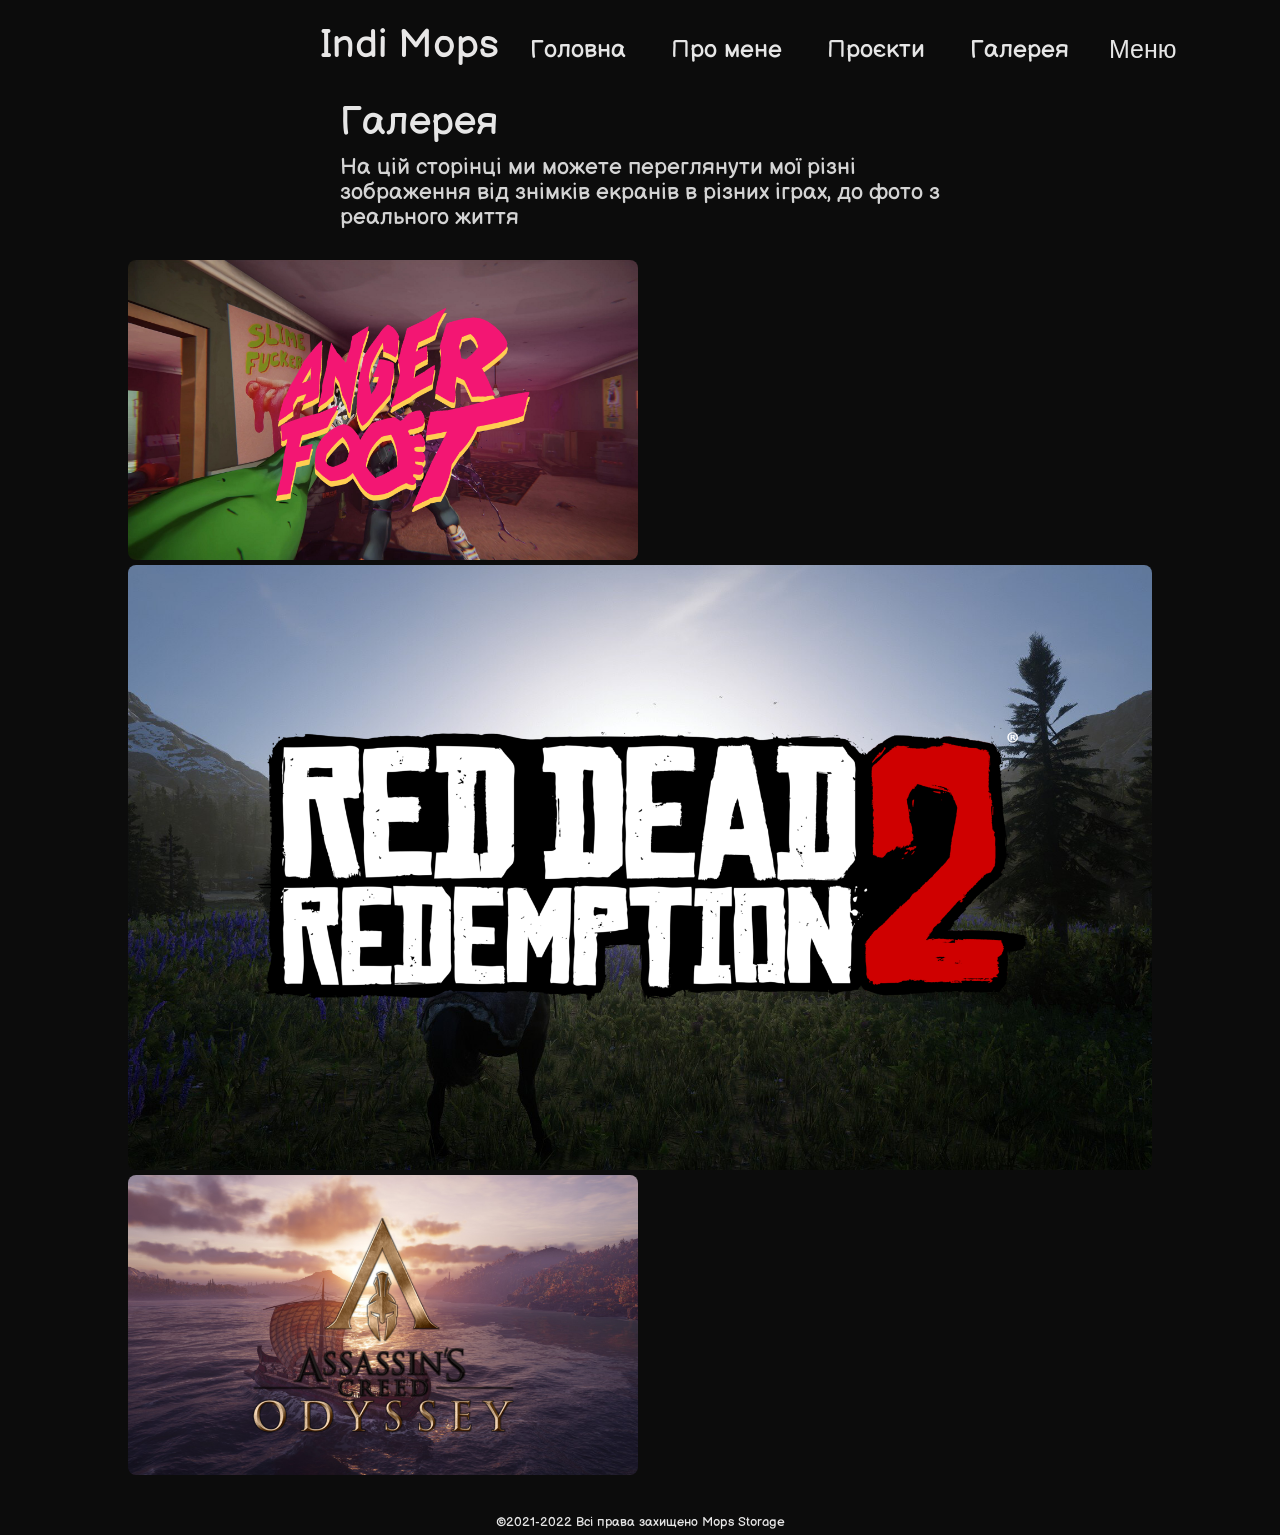
<file: gallery.html>
<!DOCTYPE html>
<html lang="uk">
<head>
    <meta charset="UTF-8">
    <meta name="viewport" content="width=device-width, initial-scale=1.0">
    <meta http-equiv="X-UA-Compatible" content="IE=edge">
    <link rel="shortcut icon" href="assets/favicon.ico" type="image/x-icon">
    <meta name="theme-color" content="#fcc203">
    <meta name="description" content="Сторінка різних зображень Indi">
    <meta name="robots" content="index,follow">
    <meta name="twitter:url" content="https://mops-storage.xyz/gallery">
    <meta name="twitter:title" content="Mops Storage - Галерея">
    <meta name="twitter:description" content="Сторінка різних зображень Indi">
    <meta name="twitter:image" content="assets/social baner.png">
    <script src="https://cdnjs.cloudflare.com/ajax/libs/jquery/3.5.1/jquery.min.js"></script>
    <link rel="stylesheet" type="text/css" href="main.css">
    <link rel="stylesheet" href="modules/dist/css/lightbox.css">
    <script type="text/javascript" src="jquery.js"></script>
    <script type="text/javascript" src="main.js"></script>
    <title>Mops Storage - Галерея</title>
</head>
<body>
    <div class="preloader">
        <div class="preloader__image"></div>
    </div>
    <div class="navbar">
        <div class="navbar-logo">
            <a class="navbar-logo-link" aria-current="page" href="index.html">Indi Mops</a>
            <div class="navbar-links">
                <a class="navbar-link" aria-current="page" href="index.html">Головна</a>
                <a class="navbar-link" aria-current="page" href="about.html.">Про мене</a>
                <a class="navbar-link" aria-current="page" href="projects.html">Проєкти</a>
                <a class="navbar-link" aria-current="page" href="gallery.html">Галерея</a>
                <div class="dropdown" style="float:right;">
                    <button class="dropbtn navbar-link">Меню</button>
                    <div class="dropdown-content">
                      <!--<a class="btn" href="#">Мова</a>
                      <div class="sub-dropdown">
                        <a href="gallery.html"><img class="flag" src="assets/flags/ua.svg"></a>
                            <a href="en/gallery.html"><img class="flag" src="assets/flags/us.svg"></a>
                            <a href="es/gallery.html"><img class="flag" src="assets/flags/es.svg"></a>
                            <a href="fr/gallery.html"><img class="flag" src="assets/flags/fr.svg"></a>
                            <a href="de/gallery.html"><img class="flag" src="assets/flags/de.svg"></a>
                            <a href="jp/gallery.html"><img class="flag" src="assets/flags/jp.svg"></a>
                            <a href="pl/gallery.html"><img class="flag" src="assets/flags/pl.svg"></a>
                            <a href="by/gallery.html"><img class="flag" src="assets/flags/by.svg"></a>
                      </div>-->
                      <a href="#">Манга</a>
                      <a href="#">Ігри</a>
                      <a href="#">Посилання</a>
                      <a href="#">Підтримка</a>
                    </div>
                </div>
            </div>
    
        </div>
    </div>
    <div class="page-container" style="min-height: 0; padding-bottom: 0;">
        <div class="page-head">Галерея</div>
        <div class="page-subtitle">На цій сторінці ми можете переглянути мої різні зображення від знімків екранів в різних іграх, до фото з реального життя</div>
    </div>
    <div class="gallery">
        <div class="small-stretch">
            <a href="gallery/anger-foot/p/1.html"><img src="assets/gallery-cover/4.png" alt=""></a>
        </div>
        
        <div class="big-stretch">
            <a href="gallery/red-dead-redemption-2/p/1.html"><img src="assets/gallery-cover/2.png" alt=""></a>
        </div>

        <div class="small-stretch">
            <a href="gallery/assassins-creed-odyssey/p/1.html"><img src="assets/gallery-cover/6.png" alt=""></a>
        </div>
    </div>
    <footer>
        <br>
        ©2021-2022 Всі права захищено <a href="#">Mops Storage</a>
    </footer>
    <script src="modules/dist/js/lightbox.js"></script>
    <script>
        lightbox.option({
            'albumLabel': "Зображення %1 з %2",
            'wrapAround': true
        })
    </script>
</body>
</file>
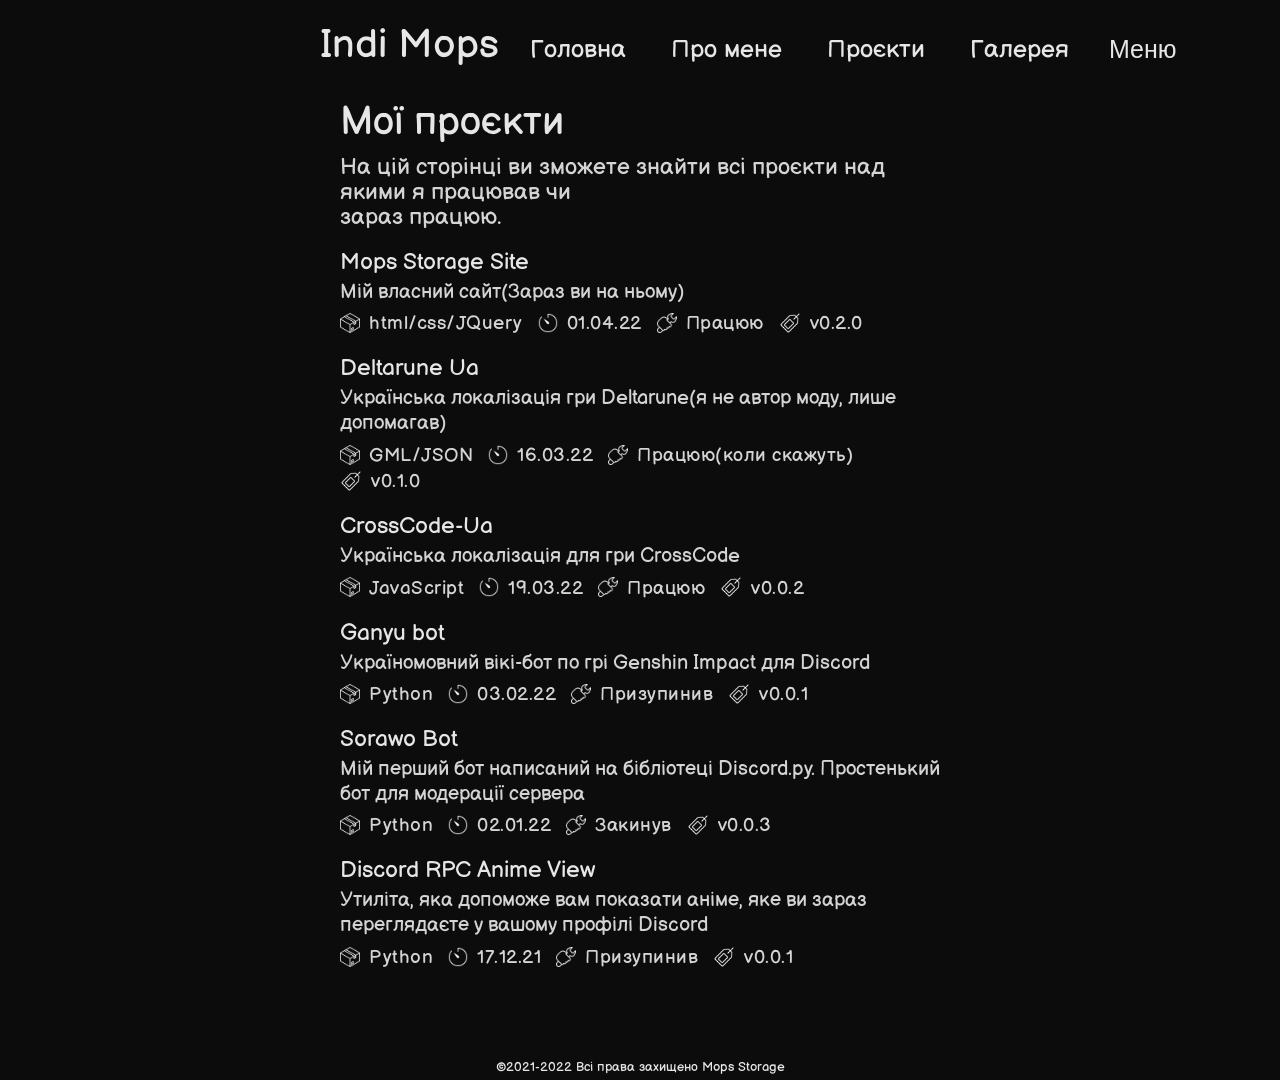
<file: projects.html>
<!DOCTYPE html>
<html lang="uk">
<head>
    <meta charset="UTF-8">
    <meta name="viewport" content="width=device-width, initial-scale=1.0">
    <meta http-equiv="X-UA-Compatible" content="IE=edge">
    <link rel="shortcut icon" href="assets/favicon.ico" type="image/x-icon">
    <meta name="theme-color" content="#fcc203">
    <meta name="description" content="Сторінка різних зображень Indi">
    <meta name="robots" content="index,follow">
    <meta name="twitter:url" content="https://mops-storage.xyz">
    <meta name="twitter:title" content="Mops Storage - галерея">
    <meta name="twitter:description" content="Сторінка різних зображень Indi">
    <meta name="twitter:image" content="assets/social baner.png">
    <script src="https://cdnjs.cloudflare.com/ajax/libs/jquery/3.5.1/jquery.min.js"></script>
    <link rel="stylesheet" href="main.css">
    <script src="jquery.js"></script>
    <script src="main.js"></script>
    <title>Mops Storage - Проєкти</title>
</head>
<body>
    <div class="preloader">
        <div class="preloader__image"></div>
    </div>
    <div class="navbar">
        <div class="navbar-logo">
            <a class="navbar-logo-link" aria-current="page" href="index.html">Indi Mops</a>
            <div class="navbar-links">
                <a class="navbar-link" aria-current="page" href="index.html">Головна</a>
                <a class="navbar-link" aria-current="page" href="about.html.">Про мене</a>
                <a class="navbar-link" aria-current="page" href="projects.html">Проєкти</a>
                <a class="navbar-link" aria-current="page" href="gallery.html">Галерея</a>
                <div class="dropdown" style="float:right;">
                    <button class="dropbtn navbar-link">Меню</button>
                    <div class="dropdown-content">
                      <!--<a class="btn" href="#">Мова</a>
                      <div class="sub-dropdown">
                        <a href="projects.html"><img class="flag" src="assets/flags/ua.svg"></a>
                        <a href="en/projects.html"><img class="flag" src="assets/flags/us.svg"></a>
                        <a href="es/projects.html"><img class="flag" src="assets/flags/es.svg"></a>
                        <a href="fr/projects.html"><img class="flag" src="assets/flags/fr.svg"></a>
                        <a href="de/projects.html"><img class="flag" src="assets/flags/de.svg"></a>
                        <a href="jp/projects.html"><img class="flag" src="assets/flags/jp.svg"></a>
                        <a href="pl/projects.html"><img class="flag" src="assets/flags/pl.svg"></a>
                        <a href="by/projects.html"><img class="flag" src="assets/flags/by.svg"></a>
                      </div>-->
                      <a href="#">Манга</a>
                      <a href="#">Ігри</a>
                      <a href="#">Посилання</a>
                      <a href="#">Підтримка</a>
                    </div>
                </div>
            </div>
        </div>
    </div>
    <div class="page-container">
        <main>
            <div class="page-head">Мої проєкти</div>
            <div class="page-subtitle">На цій сторінці ви зможете знайти всі проєкти над якими я працював чи<br> зараз працюю.</div>
            
            <!-------------------------------->
            <div class="projects-list back" onclick="window.open('https:/\/github.com/IndiMops/Mops-Storage', '_blank');" >
                <div class="projects-list-name">
                    Mops Storage Site
                </div>
                <div class="projects-list-description" onclick="Link4">Мій власний сайт(Зараз ви на ньому)</div>
                <div class="projects-list-info">
                    <div class="label">
                        <img class="label-img" oncontextmenu="return false;" src="assets/package.png" alt="package">
                        <div class="label-text">html/css/JQuery</div>
                    </div>
                    <div class="label">
                        <img class="label-img" oncontextmenu="return false;" src="assets/timer.png" alt="Таймер">
                        <div class="label-text">01.04.22</div>
                    </div>
                    <div class="label">
                        <img class="label-img" oncontextmenu="return false;" src="assets/status.png" alt="Статус">
                        <div class="label-text">Працюю</div>
                    </div>
                    <div class="label">
                        <img class="label-img release" oncontextmenu="return false;" src="assets/release.png" alt="release">
                        <div class="label-text">v0.2.0</div>
                    </div>
                </div>
            </div>
            
            <!-------------------------------->
            <div class="projects-list back" onclick="window.open('https:/\/github.com/IndiMops/deltarune-ua', '_blank');" >
                <div class="projects-list-name">
                    Deltarune Ua
                </div>
                <div class="projects-list-description" onclick="Link4">Українська локалізація гри Deltarune(я не автор моду, лише допомагав)</div>
                <div class="projects-list-info">
                    <div class="label">
                        <img class="label-img" oncontextmenu="return false;" src="assets/package.png" alt="package">
                        <div class="label-text">GML/JSON</div>
                    </div>
                    <div class="label">
                        <img class="label-img" oncontextmenu="return false;" src="assets/timer.png" alt="Таймер">
                        <div class="label-text">16.03.22</div>
                    </div>
                    <div class="label">
                        <img class="label-img" oncontextmenu="return false;" src="assets/status.png" alt="Статус">
                        <div class="label-text">Працюю(коли скажуть)</div>
                    </div>
                    <div class="label">
                        <img class="label-img release" oncontextmenu="return false;" src="assets/release.png" alt="release">
                        <div class="label-text">v0.1.0</div>
                    </div>
                </div>
            </div>

            <!-------------------------------->
            <div class="projects-list back" onclick="window.open('https:/\/github.com/IndiMops/crosscode-ua', '_blank');" >
                <div class="projects-list-name">
                    CrossCode-Ua
                </div>
                <div class="projects-list-description" onclick="Link4">Українська локалізація для гри CrossCode</div>
                <div class="projects-list-info">
                    <div class="label">
                        <img class="label-img" oncontextmenu="return false;" src="assets/package.png" alt="package">
                        <div class="label-text">JavaScript</div>
                    </div>
                    <div class="label">
                        <img class="label-img" oncontextmenu="return false;" src="assets/timer.png" alt="Таймер">
                        <div class="label-text">19.03.22</div>
                    </div>
                    <div class="label">
                        <img class="label-img" oncontextmenu="return false;" src="assets/status.png" alt="Статус">
                        <div class="label-text">Працюю</div>
                    </div>
                    <div class="label">
                        <img class="label-img release" oncontextmenu="return false;" src="assets/release.png" alt="release">
                        <div class="label-text">v0.0.2</div>
                    </div>
                </div>
            </div>
            
            <!-------------------------------->
            <div class="projects-list back" onclick="window.open('https:/\/github.com/IndiMops/Ganyu-bot', '_blank');">
                <div class="projects-list-name">
                    Ganyu bot
                </div>
                <div class="projects-list-description">Україномовний вікі-бот по грі Genshin Impact для Discord</div>
                <div class="projects-list-info">
                    <div class="label">
                        <img class="label-img" oncontextmenu="return false;" src="assets/package.png" alt="package">
                        <div class="label-text">Python</div>
                    </div>
                    <div class="label">
                        <img class="label-img" oncontextmenu="return false;" src="assets/timer.png" alt="Таймер">
                        <div class="label-text">03.02.22</div>
                    </div>
                    <div class="label">
                        <img class="label-img" oncontextmenu="return false;" src="assets/status.png" alt="Статус">
                        <div class="label-text">Призупинив</div>
                    </div>
                    <div class="label">
                        <img class="label-img release" oncontextmenu="return false;" src="assets/release.png" alt="release">
                        <div class="label-text">v0.0.1</div>
                    </div>
                </div>
            </div>
            <!-------------------------------->
            <div class="projects-list back" onclick="window.open('https:/\/github.com/IndiMops/sorawo-bot', '_blank');">
                <div class="projects-list-name">
                    Sorawo Bot
                </div>
                <div class="projects-list-description">Мій перший бот написаний на бібліотеці Discord.py. Простенький бот для модерації сервера</div>
                <div class="projects-list-info">
                    <div class="label">
                        <img class="label-img" oncontextmenu="return false;" src="assets/package.png" alt="package">
                        <div class="label-text">Python</div>
                    </div>
                    <div class="label">
                        <img class="label-img" oncontextmenu="return false;" src="assets/timer.png" alt="Таймер">
                        <div class="label-text">02.01.22</div>
                    </div>
                    <div class="label">
                        <img class="label-img" oncontextmenu="return false;" src="assets/status.png" alt="Таймер">
                        <div class="label-text">Закинув</div>
                    </div>
                    <div class="label">
                        <img class="label-img release" oncontextmenu="return false;" src="assets/release.png" alt="release">
                        <div class="label-text">v0.0.3</div>
                    </div>
                </div>
            </div>
            <!-------------------------------->
            <div class="projects-list back" onclick="window.open('https:\/\/github.com/IndiMops/discord-rpc-anime-view', '_blank');">
                <div class="projects-list-name">
                    Discord RPC Anime View
                </div>
                <div class="projects-list-description">Утиліта, яка допоможе вам показати аніме, яке ви зараз переглядаєте у вашому профілі Discord</div>
                <div class="projects-list-info">
                    <div class="label">
                        <img class="label-img" oncontextmenu="return false;" src="assets/package.png" alt="package">
                        <div class="label-text">Python</div>
                    </div>
                    <div class="label">
                        <img class="label-img" oncontextmenu="return false;" src="assets/timer.png" alt="Таймер">
                        <div class="label-text">17.12.21</div>
                    </div>
                    <div class="label">
                        <img class="label-img" oncontextmenu="return false;" src="assets/status.png" alt="Таймер">
                        <div class="label-text">Призупинив</div>
                    </div>
                    <div class="label">
                        <img class="label-img release" oncontextmenu="return false;" src="assets/release.png" alt="release">
                        <div class="label-text">v0.0.1</div>
                    </div>
                </div>
            </div>
        </main>
    </div>
    <footer>
        <br>
        ©2021-2022 Всі права захищено <a href="#">Mops Storage</a>
    </footer>
</body>
</file>
<file: main.css>
@import url('https://fonts.googleapis.com/css2?family=Dela+Gothic+One&display=swap');

@import url('https://fonts.googleapis.com/css2?family=Balsamiq+Sans:ital,wght@0,400;0,700;1,400;1,700&display=swap');

@font-face {
    font-family: 'SansDetect';
    src: url("assets/Leto Text Sans Defect.otf") format("otf");
}

@font-face {
    font-family: 'JapariSans';
    src: url("assets/fons/JapariSans.otf") format("otf");
}


@font-face {
    font-family: 'inter';
    src: url("assets/fons/inter.woff2") format("wof2");
}

@font-face {
    font-family: 'error';
    src: url("assets/fons/DelaGothicOne-Regular.ttf") format("ttf");
}

* {
    margin: 0;
    padding: 0;
    outline: none;
}

html {
    background-color: rgb(12, 12, 12);
    color: rgb(230, 230, 230);
    font-size: 20px;
    line-height: 25px;
    height: 100%;
}

body {
    color: rgb(230, 230, 230);
    font-family: 'Balsamiq Sans', cursive;
    font-size: 20px;
    line-height: 25px;
    margin-bottom: 0px;
    margin-left: 0px;
    margin-right: 0px;
    margin-top: 0px;
    height: 100%;
}

p {
    font-size: 20px;
    padding: 1%; 
}

h2 {
    padding: 1%;
}

footer {
    position: relative;
    font-size: small;
    text-align: center;
}

.copy {
    margin-top: 8vh;
}

hr {
    background-color:rgba(0,0,0,.15);
    border:0;
    height:1px;
    margin:1.5rem auto;
    width:75%;
}

a {
    text-decoration: none;
    color: rgb(232, 231, 231);
}

.block-link {
    display: block;
}

.projects-list-description a:hover {
    color: #1d9bf0;
}

#transparency {
    opacity: 0;
    cursor: default;
}

main, footer, figure {
    display: block;
}


figure {
    margin:1em 40px
}

.avatar-circle {
    outline:4px solid #f5f5f5;
    outline-offset: 10px;
    border-radius: 50%;
    width: 85px;
    padding: 32px;
    height: 85px;
    background: url('http://mops-storage.xyz/assets/avatar.jpg') no-repeat;
    background-position: center;
    background-size: 150px auto;
    margin: 0 auto;
}

.page-container-home {
    color: rgb(230, 230, 230);
    font-size: 20px;
    line-height: 25px;
    margin-left: 25%;
    margin-right: 25%;
    min-height: 81%;
    margin-top: 0px;
    max-width: 50%;
    padding-bottom: 40px;
    padding-left: 20px;
    padding-right: 20px;
    padding-top: 0px;
    flex: 1 0 auto;
}

.video {
    width: 700px;
    height: 394px;
}

.mg-hide {
    display: none;
}

.page-container {
    color: rgb(230, 230, 230);
    font-size: 20px;
    line-height: 25px;
    margin-left: 25%;
    margin-right: 25%;
    min-height: 90%;
    margin-top: 0px;
    max-width: 50%;
    padding-bottom: 40px;
    padding-left: 20px;
    padding-right: 20px;
    padding-top: 0px;
    flex: 1 0 auto;
    
}

.mob-navbar {
    display: none;
}

.navbar {
    align-items: center;
    color: rgb(230, 230, 230);
    font-size: 20px;
    display: flex;
    line-height: 25px;
    padding-bottom: 20px;
    padding-left: 0px;
    padding-right: 0px;
    padding-top: 20px;
    margin-left: 25%;
}

.navbar-logo {
    color: rgb(230, 230, 230);
    font-size: 40px;
    line-height: 50px;
    margin-right: 30px
}

.navbar-links {
    color: rgb(230, 230, 230);
    flex-grow: 1;
    font-size: 20px;
    line-height: 25px;
    display: inline;
}

.navbar-link {
    border-radius:6px;
    font-size:1.25rem;
    padding:.5rem 1rem;
    color: rgb(230, 230, 230);
    transition: all .15s;
}

.navbar-link:hover {
    background-color:#3b3b3b;
    text-decoration:none;
}

.dropbtn {
    border: none;
    cursor: pointer;
    background-color: initial; 
}

.dropdown {
    position: relative;
    display: inline-block;
    top: 5px;
    transition: all .5s;
}

.dropdown-content {
    display: none;
    position: absolute;
    right: 0;
    background-color: #3b3b3b;
    min-width: 120px;
    z-index: 1;
    border-radius:6px;
    text-align: right;
    transition: all .5s;
}

.subdropbtn {
    color: rgb(230, 230, 230);
    padding: .5rem 1rem;
    text-decoration: none;
    display: block;
    border: none;
    cursor: pointer;
    transition: all .5s;
}

.dropdown-content a {
    color: rgb(230, 230, 230);
    padding: .5rem 1rem;
    text-decoration: none;
    display: block;
    transition: all .2s;
}

.dropdown-content a:hover {
    background-color: #5b5a5a;
    border-radius:10px;
}

.dropdown:hover .dropdown-content {
    display: block;
}

.dropdown-content .btn:hover ~ .sub-dropdown {
  display: block;
}

.btn {
    display: none;
}

.dropdown:hover .dropbtn {
    background-color: #3b3b3b;
}

.sub-dropdown {
  position: absolute;
  display: none;
  min-width: 80px;
  right: 143px;
  top: 0;
  background-color: #3b3b3b;
  border-radius: 6px;
  text-align: right;
  column-count: 2;
  transition: all .5s;
}

.sub-dropdown:hover {
  display: block;
}

.sub-dropdown a {
    color: rgb(230, 230, 230);
    padding: .5rem 1rem;
    text-decoration: none;
    transition: all .15s;
}

.sub-dropdown a:hover {
    background-color: #5b5a5a;
    border-radius:10px;
}

.avatar {
    margin: 1rem auto;
    text-align: center;
}

.c1 {
    color: rgb(240, 255, 0);
}

.c2 {
    color: rgb(242, 37, 74);
}
.c3 {
     color: rgb(71, 189, 17);
 }

.c4 {
    color: rgb(247, 224, 24);
}

.c5 {
    color: rgb(158, 112, 216);
}

.social-links {
    font-size:2.75rem;
    text-align:center;
}

.social-link {
    border-radius:6px;
    color:initial;
    font-size:1.25rem;
    padding:.5rem .75rem;
    background-color: transparent;
    filter: invert(100%);
    width: 5vh;
}
.social-link:hover {
    background-color:#fafafa;
    filter: invert(0);
    text-decoration:none
}


#alert {
    display: flex;
    position: sticky;
    top: 0;
    padding: 5px;
    background-color: #fed700;
    border-bottom: 3px solid #fff;
    border-radius: 5px;
    font-family: "inter";
    justify-content: space-between;
    overflow-wrap: break-word;
}

#text_alert {
    font-size: 20px;
    padding-left: 36.6525px;
    padding-top: 0.2;
    max-width: 90%;
    color: #4d3e48;
    float: left;
    
}

#hide_btn {
    float: left;
}

#hider {
    width: 30px;
    height: 30px;
    border: 1px solid #000;
    border-radius: 50px;
    padding: 5px;
}

.clear {
    clear: both;
}

.page-container-error{
    color: rgb(230, 230, 230);
    font-size: 20px;
    line-height: 25px;
    margin-left: 25%;
    margin-right: 25%;
    min-height: 90%;
    margin-top: 0px;
    max-width: 50%;
    padding-bottom: 40px;
    padding-left: 20px;
    padding-right: 20px;
    padding-top: 0px;
    flex: 1 0 auto;
}

.error {
    padding: 0;
    text-align: center;
    margin-top: 120px;
    line-height: 30px;
    font-family: 'Dela Gothic One', cursive;
    text-transform: uppercase;
    transition: all .13s;
}

.error img {
    width: 32vh;
    padding-bottom: 15px;
}

.error a:hover {
    color:rgb(242, 37, 74);
    transform: scale(1.05);
}

.video-js {
    display: block;
    margin-left: auto;
    margin-right: auto;
    padding: 1vh;
}

/*hovers*/

#hider:hover {
    border: 1px solid #fff;
}
#GitHub:hover {
    color: #a103fc;
    font-size: 27px;
}

#Twitter:hover {
    color: #1d9bf0;
    font-size: 27px;
}

#Discord:hover {
    color: #5865f2;
    font-size: 27px;
}

#YoouTube:hover {
    color: #ff0000;
    font-size: 27px;
}

#download_CC:hover {
    color: #ef3131;
}


hr {
    /*background-color: rgba(0,0,0,.15);*/
    background-color: hsla(0,0%,79%,.15) !important;
    border: 0;
    height: 1px;
    margin: 1.5rem auto;
    width: 75%;
    box-sizing: content-box;
    overflow: visible;
}

.secret-text {
    text-align: center;
    opacity: 0;
    cursor: default;
    max-width: 28%;
    margin-left: auto;
    margin-right: auto;
    color: rgb(118, 118, 118);
}

.secret-text:hover {
    opacity: 1000%;
}

.page-head {
    font-size: 2rem;
    font-weight: 500;
    margin: 1rem 0;
}

.page-subtitle {
    font-size: 1.125rem;
    margin-bottom: 1rem;
    color: rgb(212, 212, 212);
}

.projects-list {
    margin: 1rem 0;
    cursor: pointer;
}


.back {
    -webkit-transition: all .13s;
    -o-transition: all .13s;
    transition: all .13s;
}

.back:hover{
    background-color: #3b3b3b;
    padding: 1%;
    transform: scale(1.05);
    border-radius: 16px;
}
.projects-list-name {
    font-size: 1.15rem;
}

.projects-list-description, .projects-list-info {
    margin-top: .25rem;
    color: rgb(212, 212, 212);
}

.projects-list-info {
    display: flex;
    flex-wrap: wrap;
    font-weight: 300;
    letter-spacing: .025rem;
}

.label {
    align-items: center;
    display: flex;
    margin-right: .75rem;
}

.label-text {
    margin-left: .45rem;
    font-size: .95rem;
    margin-top: .07rem;
}

.label-img {
    width: 20px;
    height: 20px;
    filter: invert(100%);
}

.release {
    height: 22px !important;
    width: 22px !important;
}

.projects-list-name a:hover {
    color:#1d9bf0;
}

.flag {
    border-radius: 5px;
    width: 2.5em;
}


.preloader {
    position: fixed;
    left: 0;
    top: 0;
    right: 0;
    bottom: 0;
    overflow: hidden;
    background: rgb(12, 12, 12);
    color: rgb(255, 255, 255);
    z-index: 1001;
    text-align: center;
    font-size: 20px;
  }
  
  .preloader__image {
    position: relative;
    top: 30%;
    left: 42.5%;
    width: 300px;
    height: 300px;
    background: url('assets/preloader.gif') no-repeat 50% 50%; /*расположение (url) изображения gif и др. параметры*/
  }
  
  .loaded_hiding .preloader {
    transition: 0.3s opacity;
    opacity: 0;
  }
  
  .loaded .preloader {
    display: none;
  }


/*deteils*/
.deteils {
    text-align: left;
    margin-bottom: 20px;
}

.deteils-item {
    position: relative;
    border: 2px solid rgba(251, 20, 20, 0.459);
    border-radius: 16px;
    margin-bottom: 1vh;
}

.deteils-input {
    position: absolute;
    left: 0;
    top: 0;
    opacity: 0;
    transition: all 1s ease-out;
    
}

.deteils-title {
    display: block;
    cursor: pointer;
    padding: 10px 15px;
}

.deteils-desc {
    border-top: none;
    display: none;
    font-size: 17px;
    padding: 1vh 4vh;
}

.deteils-input:checked ~ .deteils-desc {
    transition: all 2s;
    display: block;
}

.deteils-input:checked ~ .deteils-title {
    background-color: rgba(251, 20, 20, 0.459);
    border-radius: 13px;
}

/*Image*/
.img-show {
    cursor: pointer;
    display: block;
    margin-left: auto;
    margin-right: auto;
    margin-bottom: 10px;
    width: 500px;
    transition: all .2s;
    border-radius: 6px;
}

.img-show:hover {
    opacity: 90%;
    transform: scale(1.01);
}

.img-caption {
    font-style: italic;
    font-size: 15px;
}

.about-page {
    text-align: center;
}

.about-page p {
    text-align: left;
}

.place {
    list-style-type: "🔴";
}



/*** Gallery ***/

.gallery {
    padding: 10px;
    max-width: 80%;
    margin: 0 auto;
    display: grid;
    grid-gap: 5px;
    grid-template-columns: repeat(auto-fit, minmax(250px, 1fr));
    grid-auto-rows: 300px;
    grid-auto-flow: row;
    transition: all .5s;
}

.gallery div img {
    width: 100%;
    height: 100%;
    object-fit: cover;
    border-radius: 8px;
    transition: all .3s;
}


.gallery div {
    position: relative;
}

/**.gallery-label {
    position: absolute;
    left: 0;
    top: 0;
    width: 100%;
    height: 100%;
    text-align: center;
    padding-top: 104px;
    font-size: 46px;
    text-transform: uppercase;
    line-height: 46px;
    background-color: rgba(0, 0, 0, 0.209);
    border-radius: 10px;
    transition: all .5s;
    opacity: 0;
    box-shadow: none;
}

.gallery div:hover .gallery-label  {
    display: block;
    box-shadow: inset 10px 10px 50px rgba(0, 0, 0, 0.309);
    opacity: 1;
}**/

.gallery img:hover {
    transform: scale(1.025);
    box-shadow: 10px 10px 50px rgba(0, 0, 0, 0.509);
    opacity: .8;
}

.small-stretch {
    grid-column: span 2;
}

.big-stretch {
    grid-row: span 2;
    grid-column: span 4;
}

.regular-stretch {
    grid-row: span 1;
    grid-column: span 3;
}

.v-stretch {
    grid-row: span 2;
}

@media (max-width: 560px) {
    .v-stretch {
        grid-row: span 1;
    }
    .regular-stretch {
        grid-row: span 1;
        grid-column: span 1;
    }
    .big-stretch {
        grid-row: span 1;
        grid-column: span 1;
    }
    .small-stretch {
        grid-row: span 1;
        grid-column: span 1;
    }
}
</file>
<file: mob.css>
@import url('https://fonts.googleapis.com/css2?family=Dela+Gothic+One&display=swap');

@import url('https://fonts.googleapis.com/css2?family=Balsamiq+Sans:ital,wght@0,400;0,700;1,400;1,700&display=swap');

@font-face {
    font-family: 'SansDetect';
    src: url("assets/Leto Text Sans Defect.otf") format("otf");
}

@font-face {
    font-family: 'JapariSans';
    src: url("assets/fons/JapariSans.otf") format("otf");
}


@font-face {
    font-family: 'inter';
    src: url("assets/fons/inter.woff2") format("wof2");
}

@font-face {
    font-family: 'error';
    src: url("assets/fons/DelaGothicOne-Regular.ttf") format("ttf");
}

* {
    margin: 0;
    padding: 0;
    outline: none;
}

html {
    background-color: rgb(12, 12, 12);
    font-size: 14px;
    line-height: 15px;
    height: 100%;
}

body {
    font-family: 'Balsamiq Sans', cursive;
    margin-bottom: 0px;
    margin-left: 0px;
    margin-right: 0px;
    margin-top: 0px;
}

p {
    font-size: 14px;
    padding: 1vh; 
}

h2 {
    padding: 1vh;
}

footer {
    position: relative;
    font-size: small;
    text-align: center;
}

.copy {
    margin-top: 8vh;
}



a {
    text-decoration: none;
    color: rgb(232, 231, 231);
}

.block-link {
    display: block;
}

#transparency {
    opacity: 0;
    cursor: default;
}

main, footer, figure {
    display: block;
}


figure {
    margin:1em 40px
}

.avatar-circle {
    outline:4px solid #f5f5f5;
    outline-offset: 10px;
    border-radius: 50%;
    width: 58px;
    height: 58px;
    padding: 32px;
    background: url('http://mops-storage.xyz/assets/avatar.jpg') no-repeat;
    background-position: center;
    background-size: 150px auto;
    margin: 0 auto;
}

.page-container-home {
    color: rgb(230, 230, 230);
    font-size: 20px;
    line-height: 25px;
    margin-left: 5vh;
    margin-right: 5vh;
    min-height: 81%;
    margin-top: 0px;
    max-width: 50vh;
    padding-bottom: 40px;
    padding-left: 20px;
    padding-right: 20px;
    padding-top: 0px;
    flex: 1 0 auto;
}

.mg-hide {
    display: none;
}

.page-container {
    color: rgb(230, 230, 230);
    font-size: 20px;
    line-height: 25px;
    margin-left: 5vh;
    margin-right: 5vh;
    min-height: 90vh;
    margin-top: 0px;
    max-width: 80vh;
    padding-bottom: 20px;
    padding-left: 10px;
    padding-right: 10px;
    padding-top: 0px;
    flex: 1 0 auto;
    
}

.navbar {
    display: block;
    padding-bottom: 10px;
    padding-left: 0px;
    padding-right: 0px;
    padding-top: 10px;
    margin-left: 8vh;
}

.navbar-logo {
    color: rgb(230, 230, 230);
    font-size: 36px;
}

.navbar-links {
    display: none;
}

/*mobile menu*/
.mob-navbar {
    height: 100%;
    background-color: rgb(12, 12, 12);
    text-align: center;
    float: right;
    display: block;
    margin-left: auto;
}

.mob-menu-btn {
    float: right;
    display: block;
    width: 50px;
    color: rgba(0, 0, 0, 0);
    background-color: #3b3b3b;
    border-radius: 50%;
    position: relative;
}

.mob-menu-btn-ico, .mob-menu-btn-ico::before,
.mob-menu-btn-ico::after {
    position: absolute;
    margin-left: 3.2%;
    margin-top: 5%;
    width: 20px;
    height: 2px;
    background-color: rgb(255, 247, 247);
}


.mob-menu-btn-ico::before,
.mob-menu-btn-ico::after {
    content: '1';
}

.avatar {
    margin: 1rem auto;
    text-align: center;
}

.c1 {
    color: rgb(240, 255, 0);
}

.c2 {
    color: rgb(242, 37, 74);
}
.c3 {
     color: rgb(71, 189, 17);
 }

.c4 {
    color: rgb(247, 224, 24);
}

.c5 {
    color: rgb(158, 112, 216);
}

.social-links {
    font-size:2.75rem;
    text-align:center;
}
.social-link {
    border-radius:6px;
    color:initial;
    font-size:1.25rem;
    padding:.5rem .75rem;
    background-color: transparent;
    filter: invert(100%);
    width: 4vh;
}
.social-link:hover {
    background-color:#fafafa;
    filter: invert(0);
    text-decoration:none
}


#alert {
    display: flex;
    position: sticky;
    top: 0;
    padding: 5px;
    background-color: #fed700;
    border-bottom: 3px solid #fff;
    border-radius: 5px;
    font-family: "inter";
    justify-content: space-between;
    overflow-wrap: break-word;
}

#text_alert {
    font-size: 14px;
    padding-left: 36.6525px;
    padding-top: 0.2;
    max-width: 90%;
    color: #4d3e48;
    float: left;
    
}

#hide_btn {
    float: left;
}

#hider {
    width: 15px;
    height: auto;
    border: 1px solid #000;
    border-radius: 50px;
    padding: 5px;
}

.clear {
    clear: both;
}

.page-container-error{
    color: rgb(230, 230, 230);
    font-size: 20px;
    margin-left: 25%;
    margin-right: 25%;
    min-height: 90%;
    margin-top: 0px;
    max-width: 50%;
    padding-bottom: 40px;
    padding-left: 20px;
    padding-right: 20px;
    padding-top: 0px;
    flex: 1 0 auto;
}

.error {
    padding: 0;
    text-align: center;
    margin-top: 120px;
    line-height: 30px;
    font-family: 'Dela Gothic One', cursive;
    text-transform: uppercase;
    transition: all .13s;
}

.error img {
    width: 32vh;
    padding-bottom: 15px;
}

.error a:hover {
    color:rgb(242, 37, 74);
    transform: scale(1.05);
}

.video-js {
    display: block;
    margin-left: auto;
    margin-right: auto;
    padding: 1vh;
}

/*hovers*/

#hider:hover {
    border: 1px solid #fff;
}


hr {
    /*background-color: rgba(0,0,0,.15);*/
    background-color: hsla(0,0%,79%,.15) !important;
    border: 0;
    height: 1px;
    margin: 1.5rem auto;
    width: 30vh;
    box-sizing: content-box;
    overflow: visible;
}


.page-head {
    font-size: 2rem;
    font-weight: 500;
    margin: 1rem 0;
}

.page-subtitle {
    font-size: 1.125rem;
    margin-bottom: 1rem;
    color: rgb(212, 212, 212);
}

.projects-list {
    margin: 1rem 0;
    cursor: pointer;
}


.back {
    -webkit-transition: all .13s;
    -o-transition: all .13s;
    transition: all .13s;
}

.back:hover{
    background-color: #3b3b3b;
    padding: 1%;
    transform: scale(1.05);
    border-radius: 16px;
}
.projects-list-name {
    font-size: 1.15rem;
}

.projects-list-description, .projects-list-info {
    margin-top: .25rem;
    color: rgb(212, 212, 212);
}

.projects-list-info {
    display: flex;
    flex-wrap: wrap;
    font-weight: 300;
    letter-spacing: .025rem;
}

.label {
    align-items: center;
    display: flex;
    margin-right: .75rem;
}

.label-text {
    margin-left: .45rem;
    font-size: .95rem;
    margin-top: .07rem;
}

.label-img {
    width: 20px;
    height: 20px;
    filter: invert(100%);
}

.release {
    height: 22px !important;
    width: 22px !important;
}

.projects-list-name a:hover {
    color:#1d9bf0;
}

.flag {
    border-radius: 5px;
    width: 1.7em;
}


.preloader {
    position: fixed;
    left: 0;
    top: 0;
    right: 0;
    bottom: 0;
    overflow: hidden;
    background: rgb(12, 12, 12);
    color: rgb(255, 255, 255);
    z-index: 1001;
    text-align: center;
    font-size: 20px;
  }
  
  .preloader__image {
    position: relative;
    top: 30%;
    left: 3.4vh;
    width: 300px;
    height: 300px;
    background: url('assets/preloader.gif') no-repeat 50% 50%; /*расположение (url) изображения gif и др. параметры*/
  }
  
  .loaded_hiding .preloader {
    transition: 0.3s opacity;
    opacity: 0;
  }
  
  .loaded .preloader {
    display: none;
  }


/*deteils*/
.deteils {
    text-align: left;
    margin-bottom: 10px;
}

.deteils-item {
    position: relative;
    border: 2px solid rgba(251, 20, 20, 0.459);
    border-radius: 13px;
    margin-bottom: 1vh;
}

.deteils-input {
    position: absolute;
    left: 0;
    top: 0;
    opacity: 0;
    transition: all 1s ease-out;
    
}

.deteils-title {
    display: block;
    cursor: pointer;
    font-size: 16px;
    padding: 10px 15px;
}

.deteils-desc {
    border-top: none;
    display: none;
    font-size: 14px;
    padding: 1vh 4vh;
}

.deteils-input:checked ~ .deteils-desc {
    transition: all 2s;
    display: block;
}

.deteils-input:checked ~ .deteils-title {
    background-color: rgba(251, 20, 20, 0.459);
    border-radius: 13px;
}

/*Image*/
.img-show {
    cursor: pointer;
    display: block;
    margin-left: auto;
    margin-right: auto;
    margin-bottom: 10px;
    width: 250px;
    transition: all .2s;
    border-radius: 6px;
}

.img-show:hover {
    opacity: 90%;
    transform: scale(1.01);
}

.img-caption {
    font-style: italic;
    font-size: 15px;
}

.video {
    width: 300px;
    height: 169px;
}

.about-page {
    text-align: center;
}

.about-page p {
    text-align: left;
}

.place {
    list-style-type: "🔴";
}
</file>
